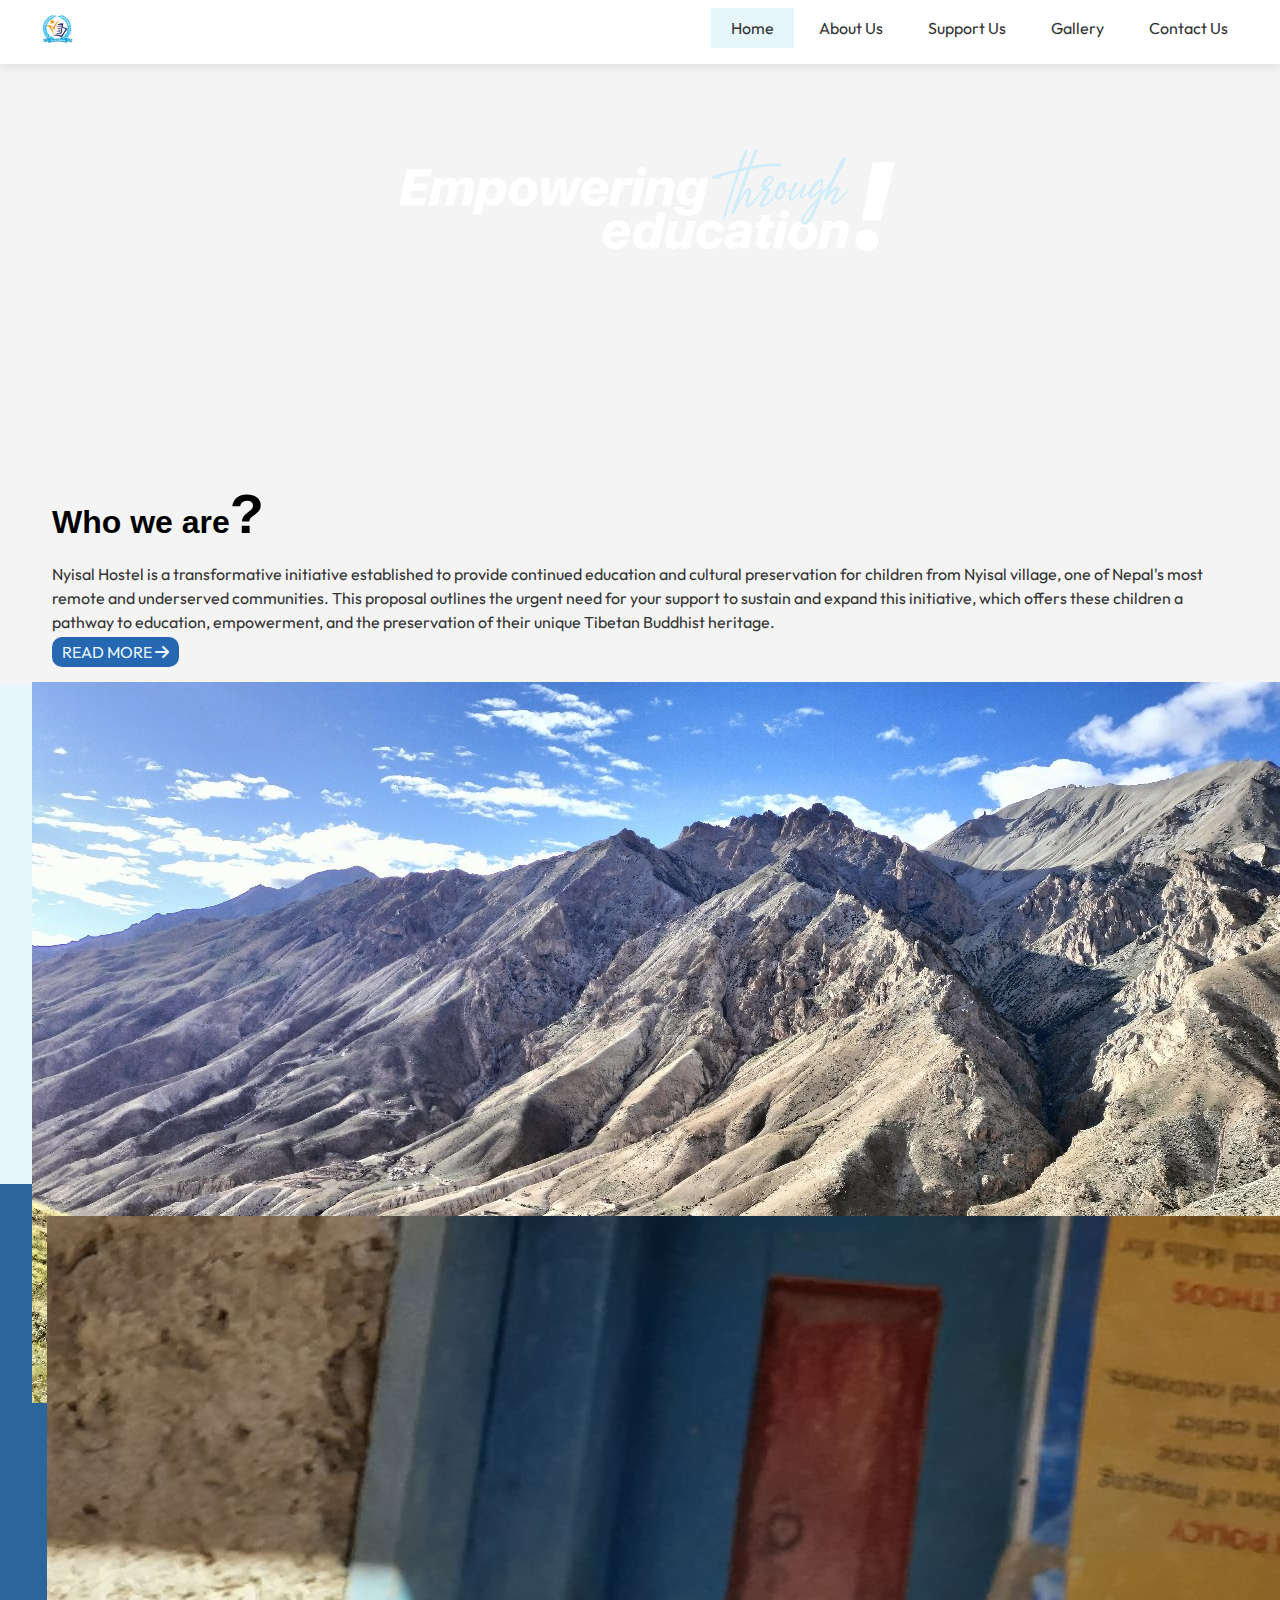
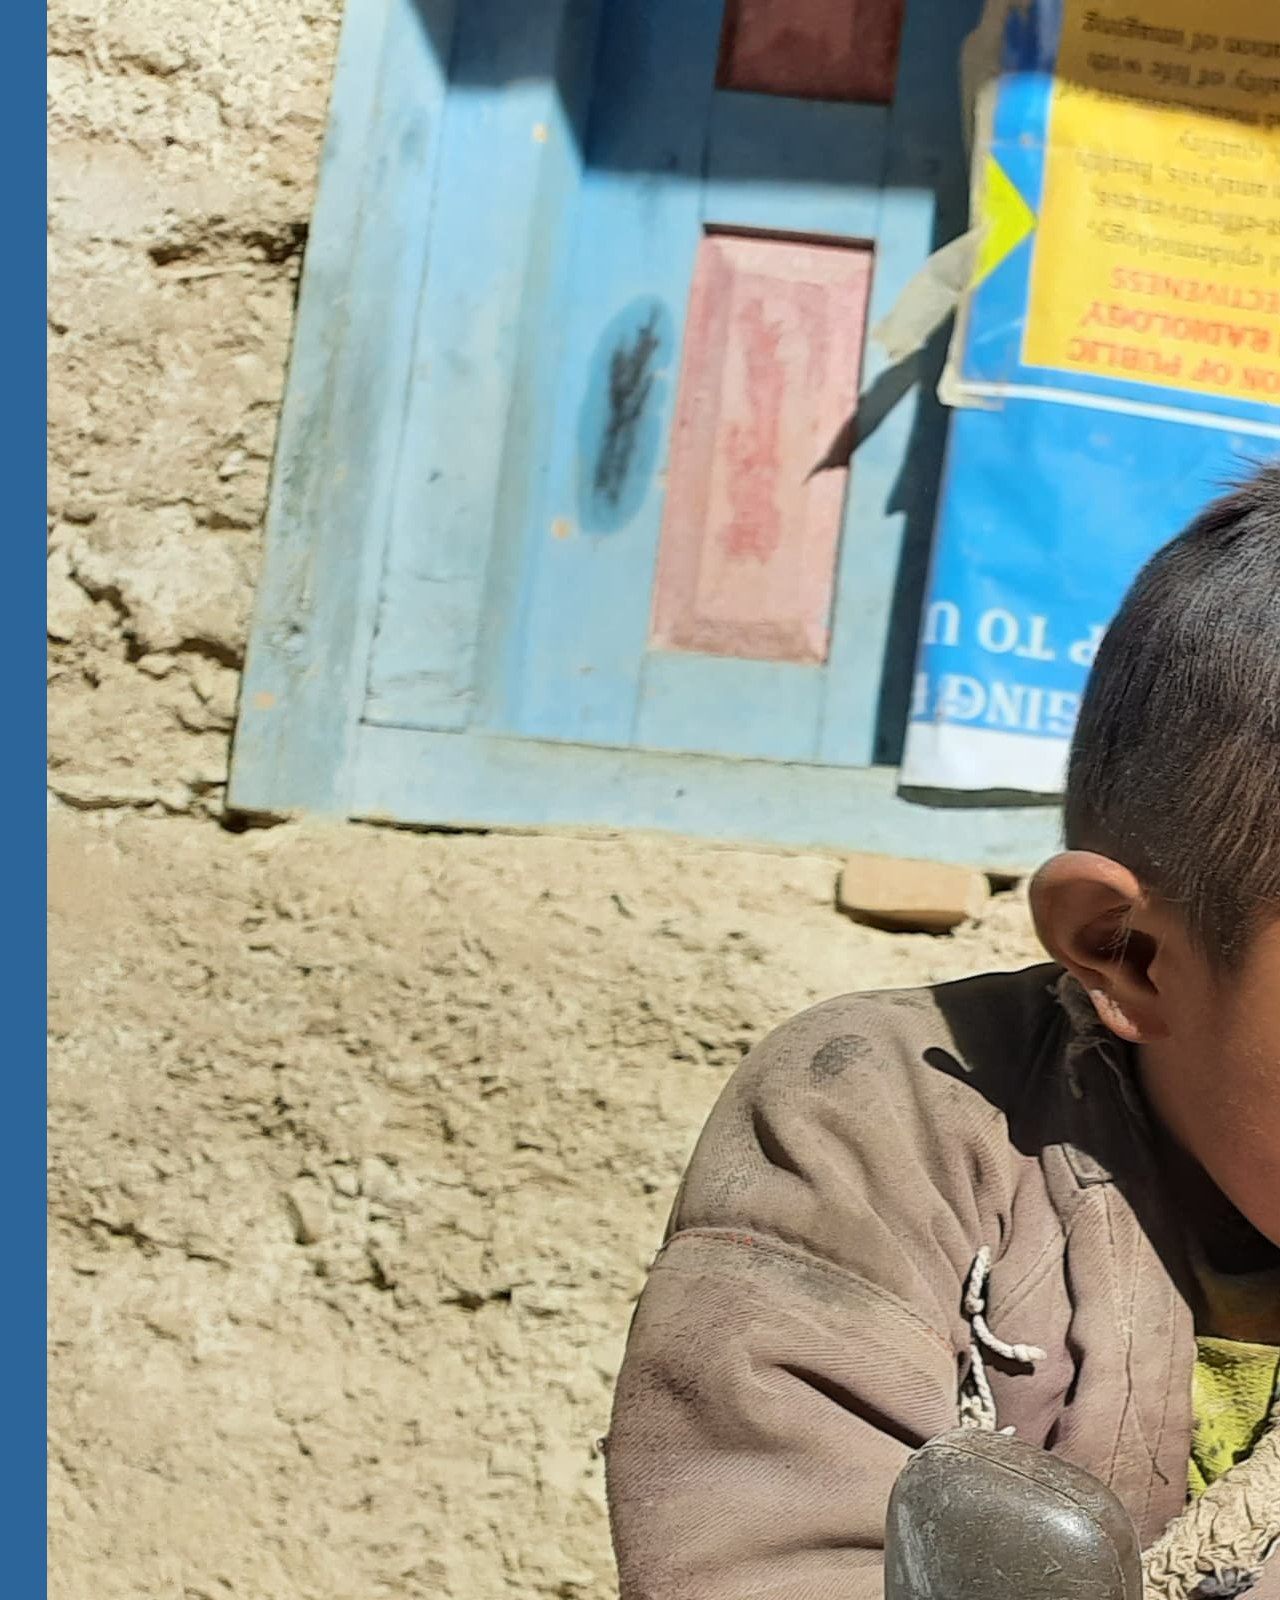
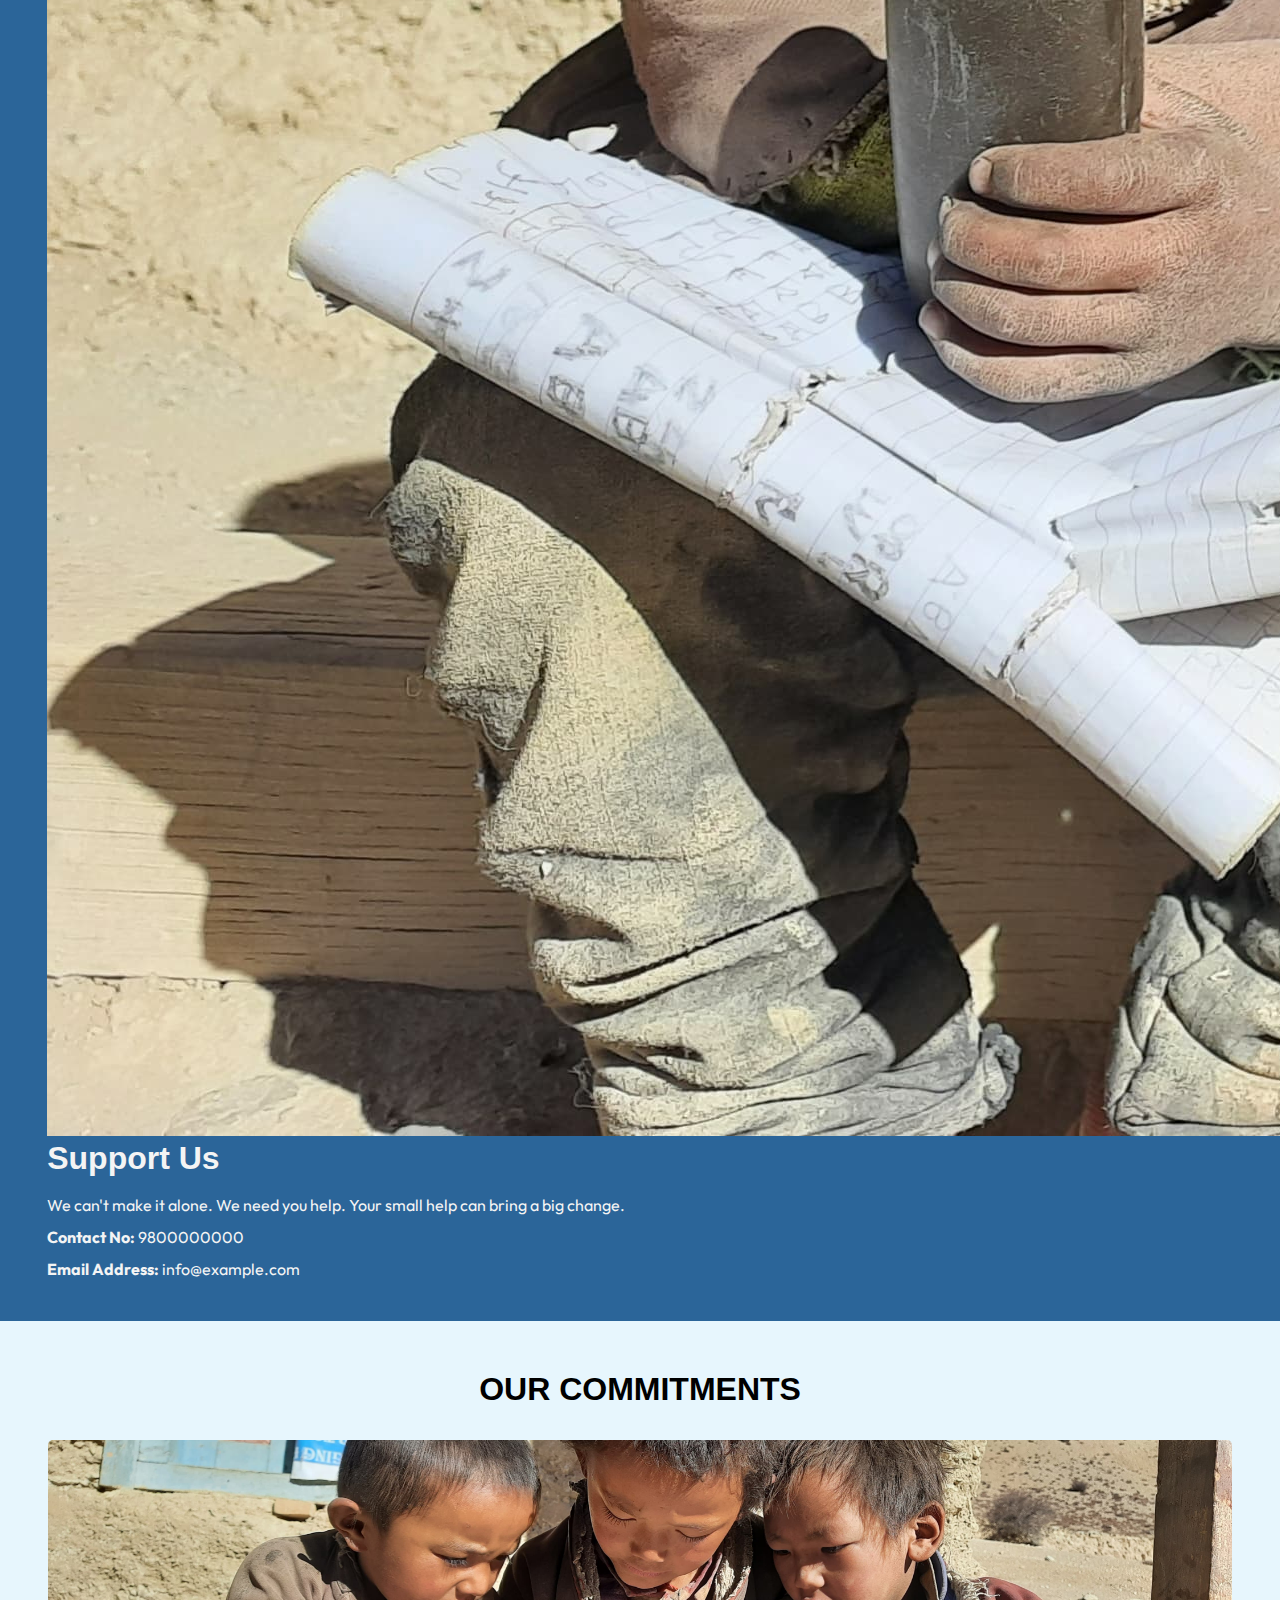
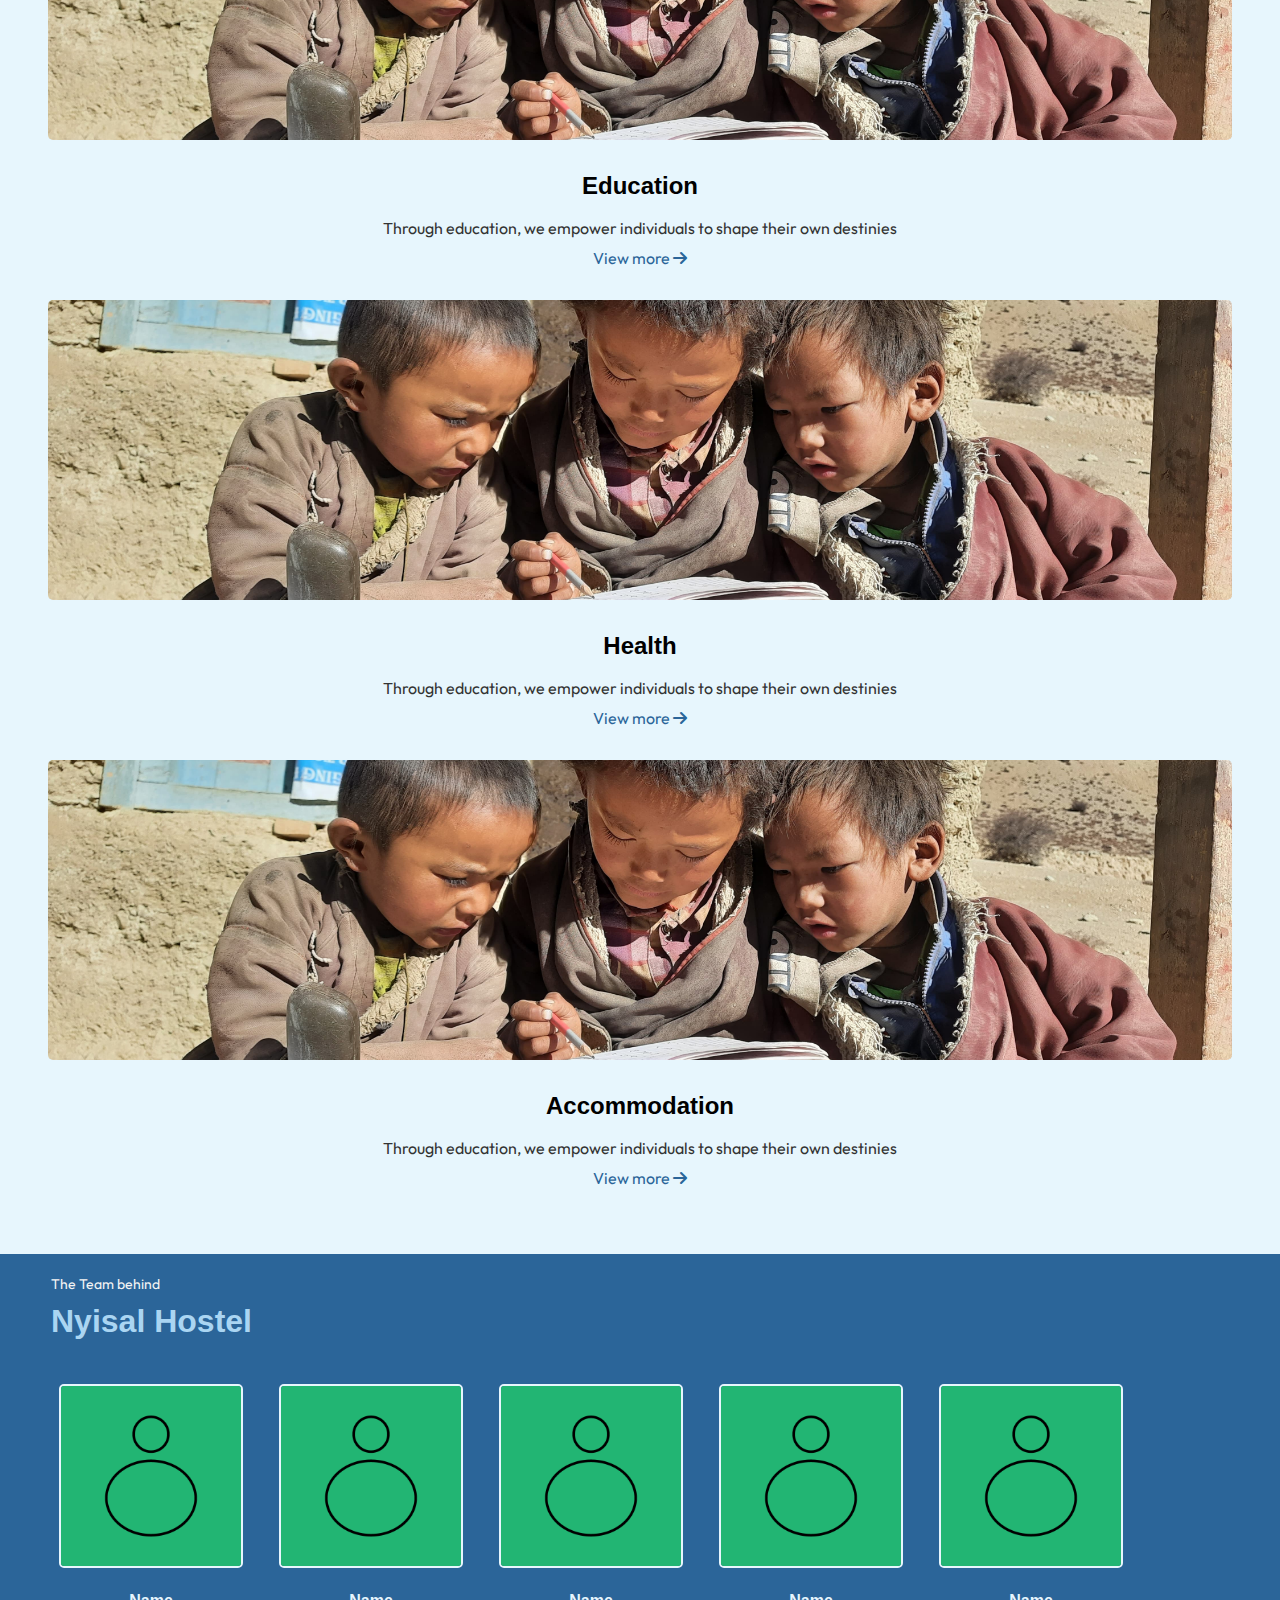
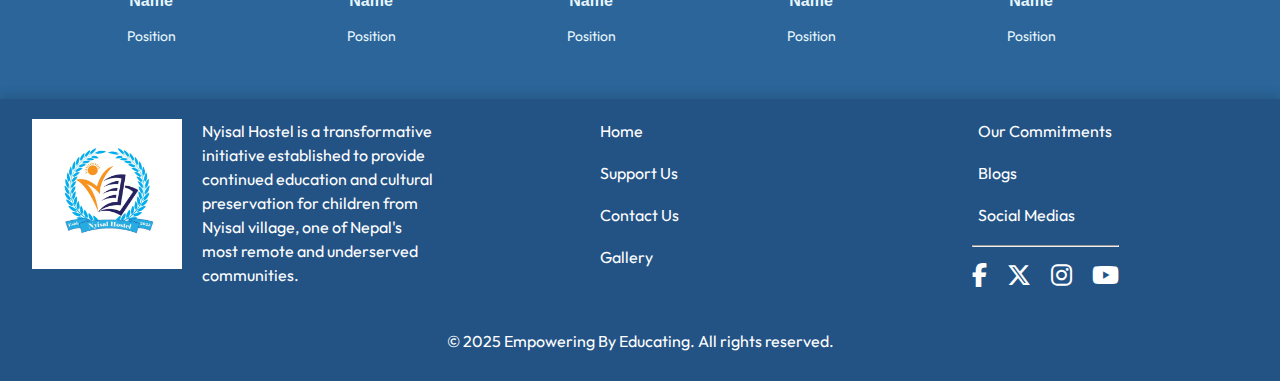
<file: index.html>
<!DOCTYPE html>
<html lang="en">
<head>
    <meta charset="UTF-8">
    <meta name="viewport" content="width=device-width, initial-scale=1.0">
    <link rel="stylesheet" href="https://cdnjs.cloudflare.com/ajax/libs/font-awesome/6.5.0/css/all.min.css" integrity="sha512-d1vn/DUz/..." crossorigin="anonymous" referrerpolicy="no-referrer" />
    <link rel="preconnect" href="https://fonts.googleapis.com">
    <link rel="preconnect" href="https://fonts.gstatic.com" crossorigin>
    <link href="https://fonts.googleapis.com/css2?family=Open+Sans:ital,wght@0,300..800;1,300..800&family=Outfit:wght@100..900&display=swap" rel="stylesheet">
    
    <link rel="stylesheet" href="css/styles.css">

    <meta name="theme-color" content="#fff" />

    <meta property="og:title" content="Nyisal Hostel – Empowering Himalayan Children Through Education" />
    <meta property="og:description" content="Support education and cultural preservation for children in Nyisal, Nepal." />
    <meta property="og:image" content="https://yourdomain.com/img/gallery/child__namaste.jpg" />
    <meta property="og:url" content="https://yourdomain.com/" />
    <meta property="og:type" content="website" />


    <link rel="icon" href="img/logo/logo.png" type="image/x-icon" />
    <meta name="description" content="Nyisal Hostel empowers children from Nepal's remote Nyisal village by providing education, accommodation, and cultural preservation." />
    <meta name="keywords" content="Nyisal Hostel, Nepal education, support children, Himalayan village, empower through education" />
    <title>Nyisal Hostel – Empowering Himalayan Children Through Education</title>
</head>
<body>
    <header>
        <div class="header-container container">
            <div>
                <img src="img/logo/logo.png" alt="Mylogo" width="50px" height="50px">
            </div>

            <ul class="desktop-nav-lists">
                <li><a id="desktop-active" href="index.html" class="desktop-nav-link">Home</a></li>
                <li><a href="about.html" class="desktop-nav-link">About Us</a></li>
                <li><a href="#support" class="desktop-nav-link">Support Us</a></li>
                <li><a href="gallery.html" class="desktop-nav-link">Gallery</a></li>
                <li><a href="#footer" class="desktop-nav-link">Contact Us</a></li>
            </ul>

            <button class="menu-btn btn-icon" id="menu-btn">
                <img class="menu-icon" id="menu-icon" src="icons/menu.svg" alt="Menu">
            </button>
        </div>
    </header>

    <nav class="nav-menu" id="nav-menu" aria-label="Mobile Navigation Menu">
        <button class="close-btn btn-icon" id="close-btn">
            <img class="close-icon" id="close-icon" src="icons/close.svg" alt="close">
        </button>

        <ul class="nav-lists">
            <li><a  href="index.html" class="nav-link">Home</a></li>
            <li><a href="about.html" class="nav-link">About Us</a></li>
            <li><a href="#support" class="nav-link">Support Us</a></li>
            <li><a href="gallery.html" class="nav-link">Gallery</a></li>
            <li><a href="#footer" class="nav-link">Contact Us</a></li>
        </ul>
    </nav>

    
    <main>
        <section class="hero" id="hero">
            <div class="overlay"></div>
            <img class="center-img" src="img/gallery/empower.png" alt="Empower through education image">
        </section>



        <section class="about" id="about">
            <div class="about-container container">
                <div class="about__content">
                    <div>
                        <h2>Who we are<span style="font-size: 3.5rem;">?</span></h2>
                        <p>Nyisal Hostel is a transformative initiative established to provide continued education and cultural preservation for children from Nyisal village, one of Nepal's most remote and underserved communities. This proposal outlines the urgent need for your support to sustain and expand this initiative, which offers these children a pathway to education, empowerment, and the preservation of their unique Tibetan Buddhist heritage.</p>
                    </div>
                    <div>
                        <a href="about.html" class="btn">READ MORE <i class="fa-solid fa-arrow-right"></i></a>
                    </div>
                </div>
                <div class="about__image">
                    <img src="img/gallery/mountain.jpg" alt="Mountain view">
                </div>
            </div>
        </section>

        <section class="support" id="support">
            <div class="support-container container">
                <div class="support__image">
                    <img src="img/gallery/childrens-reading.jpg" alt="Children reading">
                </div>

                <div class="support__content">
                    <h2>Support Us</h2>
                    <p>We can't make it alone. We need you help. Your small help can bring a big change.</p>

                    <p><b>Contact No:</b> <a href="tel:9800000000">9800000000</a></p>
                    <p><b>Email Address:</b> <a href="mailto:info@example.com">info@example.com</a></p>
                </div>

            </div>
        </section>

        <section class="commitments" id="gallery">
            <h2>OUR COMMITMENTS</h2>
            <div class="commitments-container container">
                <div class="commitments__card">
                    <img src="img/gallery/childrens-reading.jpg" alt="Children Reading">
                        <div>
                            <h3>Education</h3>
                            <p>Through education, we empower individuals to shape their own destinies</p>
                            <a href="gallery.html">View more <i class="fa-solid fa-arrow-right"></i></a>
                        </div>
                </div>
                <div class="commitments__card">
                    <img src="img/gallery/childrens-reading.jpg" alt="Children Reading">
                    <div>
                        <h3>Health</h3>
                        <p>Through education, we empower individuals to shape their own destinies</p>
                        <a href="gallery.html">View more <i class="fa-solid fa-arrow-right"></i></a>
                    </div>
                </div>
                <div class="commitments__card">
                    <img src="img/gallery/childrens-reading.jpg" alt="Children Reading">
                    <div>
                        <h3>Accommodation</h3>
                        <p>Through education, we empower individuals to shape their own destinies</p>
                        <a href="gallery.html">View more <i class="fa-solid fa-arrow-right"></i></a>
                    </div>
                </div>
            </div>
        </section>
        <section class="team" id="team">
            <div class="container">
                <p class="subtitle">The Team behind</p>
                <h2>Nyisal Hostel</h2>
            </div>
            <div class="team-container container">
                <div class="team__card">
                    <img src="img/gallery/unknown.png" alt="Team Member 1">
                        <div>
                            <h3>Name</h3>
                            <p>Position</p>
                        </div>
                </div>
                <div class="team__card">
                    <img src="img/gallery/unknown.png" alt="Team Member 2">  
                    <div>
                        <h3>Name</h3>
                        <p>Position</p>

                    </div>
                </div>
                <div class="team__card">
                    <img src="img/gallery/unknown.png" alt="Team Member 3">
                    <div>
                        <h3>Name</h3>
                        <p>Position</p>

                    </div>
                </div>

                <div class="team__card">
                    <img src="img/gallery/unknown.png" alt="Team Member 4">
                    <div>
                        <h3>Name</h3>
                        <p>Position</p>
                    </div>
                </div>

                <div class="team__card">
                    <img src="img/gallery/unknown.png" alt="Commitment 3">
                    <div>
                        <h3>Name</h3>
                        <p>Position</p>
                    </div>
                </div>
            </div>
        </section>
    </main>
    <footer id="footer">
        <div class="footer-container container">
            <div class="footer-top">
                <div class="footer-section footer-about">
                <div class="footer-content__logo">
                    <img src="img/logo/logo.png" alt="Logo" width="200px" height="200px">
                </div>
                <p>Nyisal Hostel is a transformative initiative established to provide continued education and cultural preservation for children from Nyisal village, one of Nepal's most remote and underserved communities.</p>
            </div>
            <div class="footer-section footer-links">
                <ul>
                    <li><a href="index.html">Home</a></li>
                    <li><a href="#support">Support Us</a></li>
                    <li><a href="#footer">Contact Us</a></li>
                    <li><a href="gallery.html">Gallery</a></li>
                </ul>
            </div>
            <div class="footer-section footer-contact">
                    <ul>
                        <li><a href="#gallery">Our Commitments</a></li>
                        <li><a href="#">Blogs</a></li>
                        <li><a href="#">Social Medias</a></li>
                    </ul>
                    <div class="footer-social">
                        <hr>
                        <div style="font-size: 24px;">
                            <ul>
                                <li><a href="#"><i class="fab fa-facebook-f"></i></a></li>
                                <li><a href="#"><i class="fab fa-x-twitter"></i></a></li>
                                <li><a href="#"><i class="fab fa-instagram"></i></a></li>
                                <li><a href="#"><i class="fab fa-youtube"></i></a></li>
                            </ul>                        
                        </div>
                    </div>
                </div>
            </div>
            <div class="footer-bottom">
                &copy; 2025 Empowering By Educating. All rights reserved.
            </div>
        </div>   
    </footer>
    <script src="js/main.js"></script>
</body>
</html>
</file>
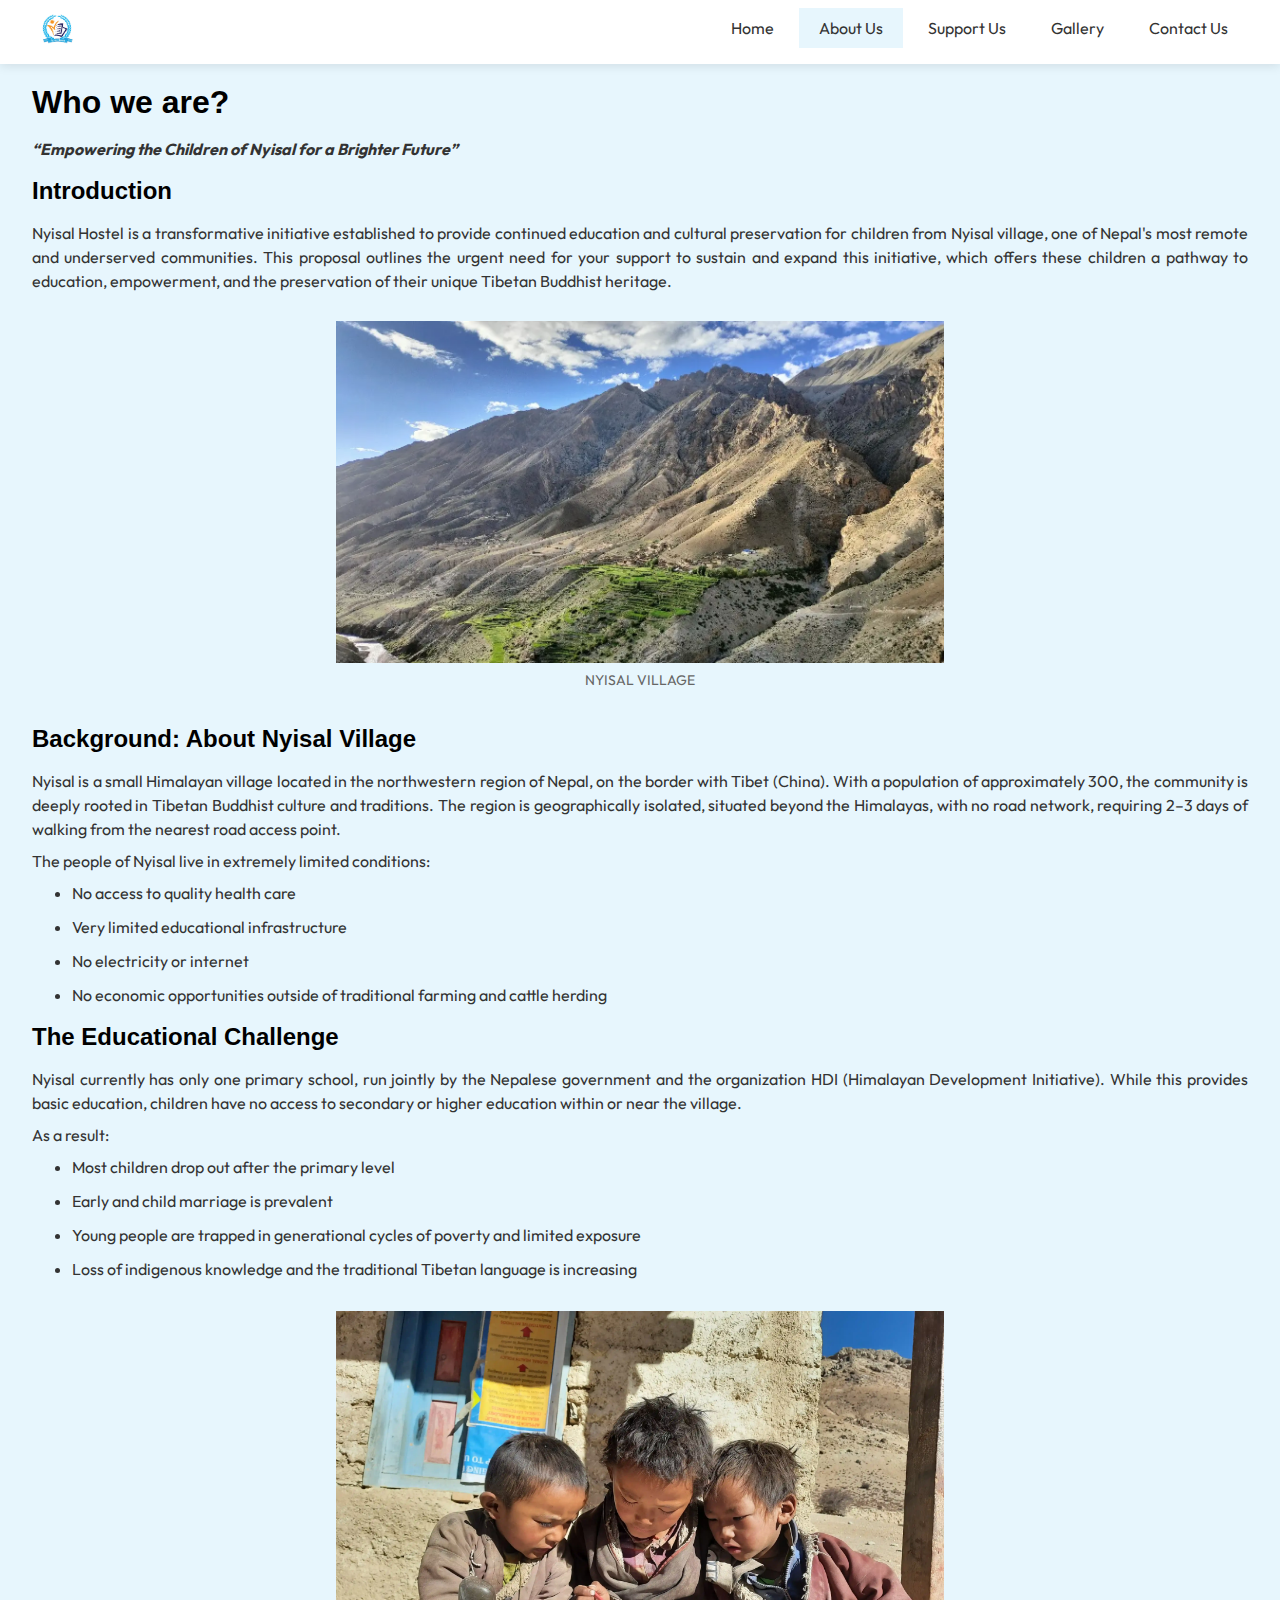
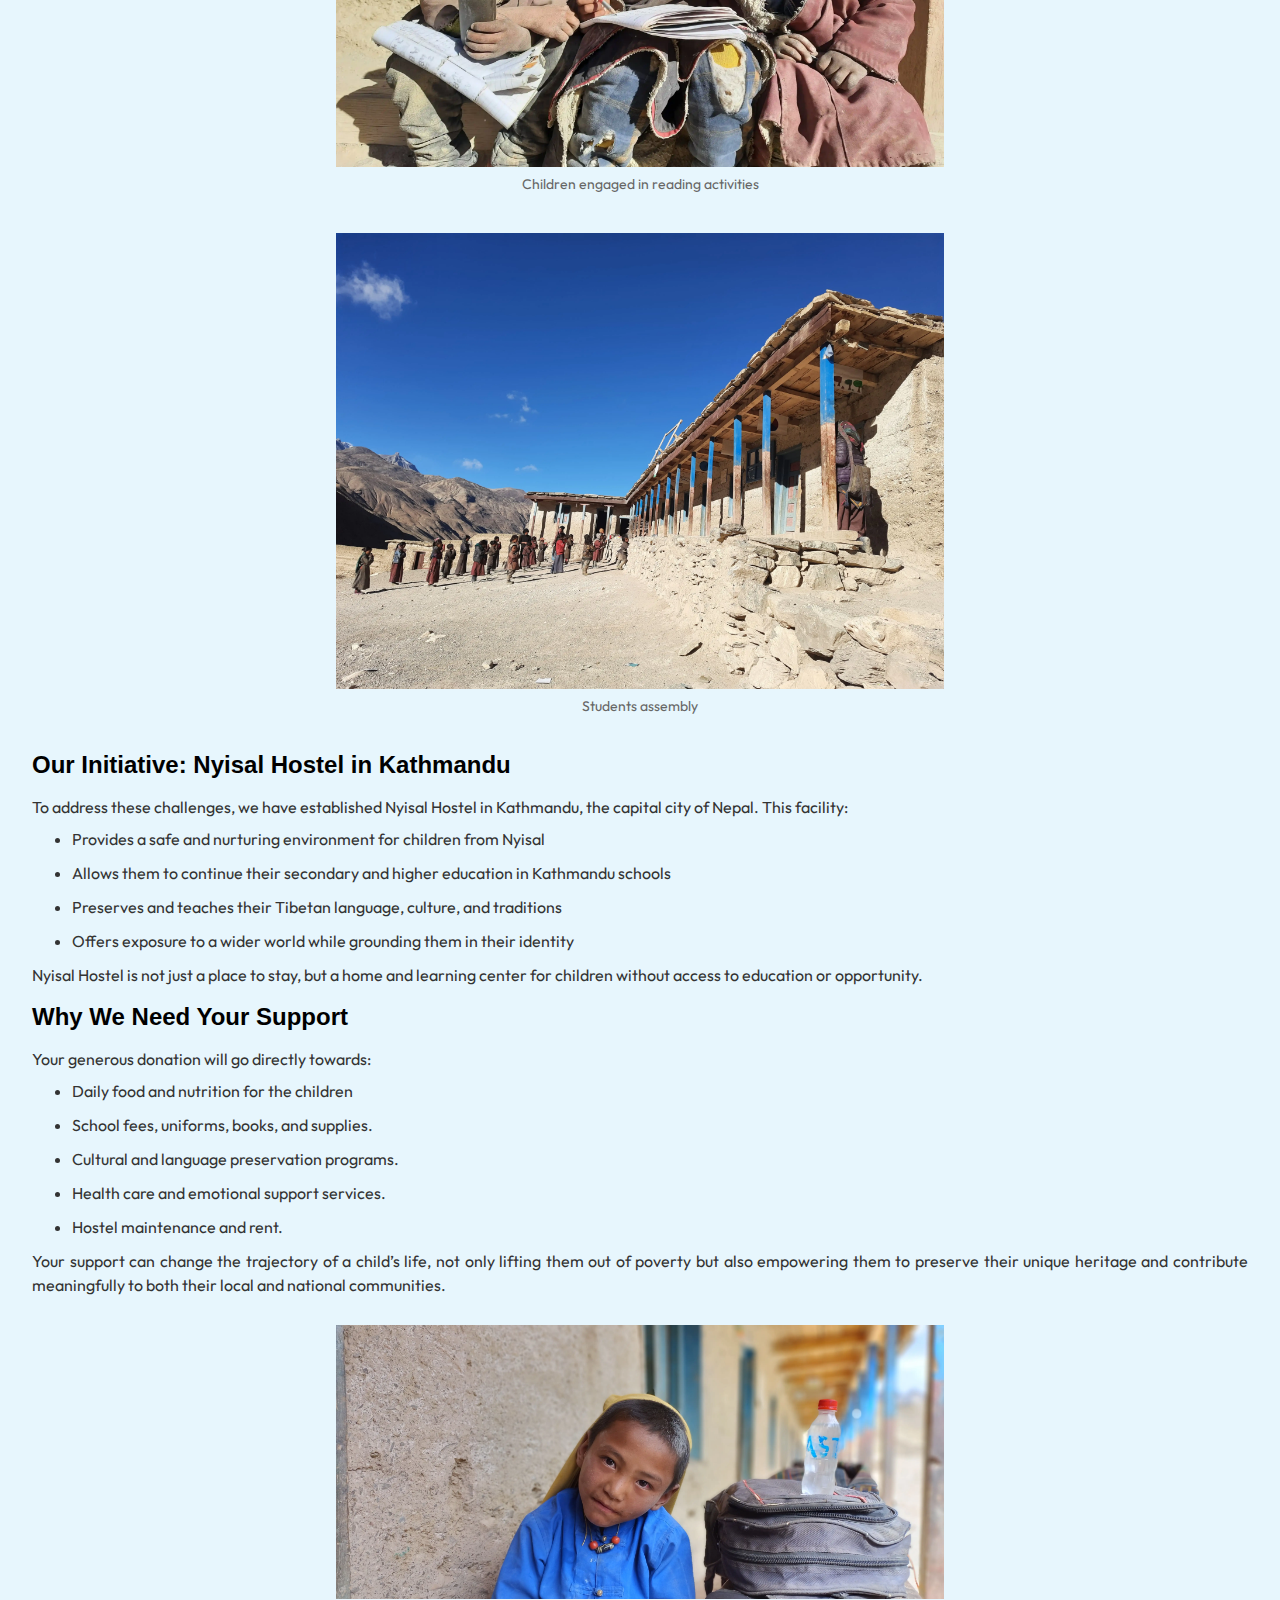
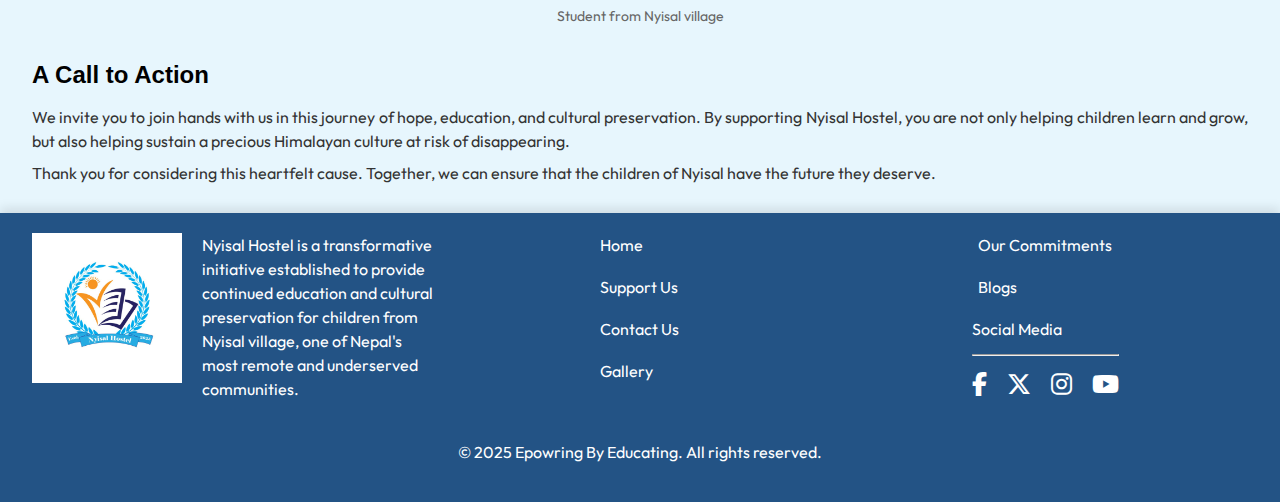
<file: about.html>
<!DOCTYPE html>
<html lang="en">
<head>
    <meta charset="UTF-8">
    <meta name="viewport" content="width=device-width, initial-scale=1.0">
    <link rel="preconnect" href="https://fonts.googleapis.com">
    <link rel="preconnect" href="https://fonts.gstatic.com" crossorigin>
    <link rel="stylesheet" href="https://cdnjs.cloudflare.com/ajax/libs/font-awesome/6.5.0/css/all.min.css" integrity="sha512-d1vn/DUz/..." crossorigin="anonymous" referrerpolicy="no-referrer" />
    <link href="https://fonts.googleapis.com/css2?family=Open+Sans:ital,wght@0,300..800;1,300..800&family=Outfit:wght@100..900&display=swap" rel="stylesheet">
    
    <link rel="stylesheet" href="css/styles.css">

    <meta name="theme-color" content="#fff" />

    <meta property="og:title" content="Nyisal Hostel – Empowering Himalayan Children Through Education" />
    <meta property="og:description" content="Support education and cultural preservation for children in Nyisal, Nepal." />
    <meta property="og:image" content="https://yourdomain.com/img/gallery/child__namaste.jpg" />
    <meta property="og:url" content="https://yourdomain.com/" />
    <meta property="og:type" content="website" />


    <link rel="icon" href="img/logo/logo.png" type="image/x-icon" />
    <meta name="description" content="Nyisal Hostel empowers children from Nepal's remote Nyisal village by providing education, accommodation, and cultural preservation." />
    <meta name="keywords" content="Nyisal Hostel, Nepal education, support children, Himalayan village, empower through education" />
    <title>Nyisal Hostel – Empowering Himalayan Children Through Education</title>
</head>
<body>
    <header>
        <div class="header-container container">
            <div>
                <img src="img/logo/logo.png" alt="Mylogo" width="50px" height="50px" loading="lazy">
            </div>

            <ul class="desktop-nav-lists">
                <li><a href="index.html" class="desktop-nav-link">Home</a></li>
                <li><a id="desktop-active" href="about.html" class="desktop-nav-link">About Us</a></li>
                <li><a href="index.html#support" class="desktop-nav-link">Support Us</a></li>
                <li><a href="gallery.html" class="desktop-nav-link">Gallery</a></li>
                <li><a href="index.html#support" class="desktop-nav-link">Contact Us</a></li>
            </ul>

            <button class="menu-btn btn-icon" id="menu-btn">
                <img class="menu-icon" id="menu-icon" src="icons/menu.svg" alt="Menu">
            </button>
        </div>
    </header>

    <nav class="nav-menu" id="nav-menu" aria-label="Mobile Navigation Menu">
        <button class="close-btn btn-icon" id="close-btn">
            <img class="close-icon" id="close-icon" src="icons/close.svg" alt="close" loading="lazy">
        </button>

        <ul class="nav-lists">
            <li><a  href="index.html" class="nav-link">Home</a></li>
            <li><a href="about.html" class="nav-link">About Us</a></li>
            <li><a href="index.html#support" class="nav-link">Support Us</a></li>
            <li><a href="gallery.html" class="nav-link">Gallery</a></li>
            <li><a href="index.html#support" class="nav-link">Contact Us</a></li>
        </ul>
    </nav>
    



















    <main>
        <section class="introduction">
            <div class="introduction-container container">


                <h2>Who we are?</h2>
                <p><i><b><q>Empowering the Children of Nyisal for a Brighter Future</q></b></i></p>
                <section>
                    <h3>Introduction</h3>

                    <p>Nyisal Hostel is a transformative initiative established to provide continued education and cultural preservation for children from Nyisal village, one of Nepal's most remote and underserved communities. This proposal outlines the urgent need for your support to sustain and expand this initiative, which offers these children a pathway to education, empowerment, and the preservation of their unique Tibetan Buddhist heritage.</p>
                    <figure>
                        <img src="img/gallery/image (12)_result.webp" alt="Nyisal Village from another mountain." width="100%" height="auto" loading="lazy">
                        <figcaption>NYISAL VILLAGE</figcaption>
                    </figure>

                    <h3>Background: About Nyisal Village</h3>
                    <p>Nyisal is a small Himalayan village located in the northwestern region of Nepal, on the border with Tibet (China). With a population of approximately 300, the community is deeply rooted in Tibetan Buddhist culture and traditions. The region is geographically isolated, situated beyond the Himalayas, with no road network, requiring 2–3 days of walking from the nearest road access point.</p>
                    <p>The people of Nyisal live in extremely limited conditions:</p>

                    <ul>
                        <li>No access to quality health care</li>
                        <li>Very limited educational infrastructure</li>
                        <li>No electricity or internet</li>
                        <li>No economic opportunities outside of traditional farming and cattle herding</li>
                    </ul>
                </section>

                <section>
                    <h3>The Educational Challenge</h3>
                    <p>Nyisal currently has only one primary school, run jointly by the Nepalese government and the
                    organization HDI (Himalayan Development Initiative). While this provides basic education,
                    children have no access to secondary or higher education within or near the village.</p>

                    <p>As a result:</p>

                    <ul>
                        <li>Most children drop out after the primary level</li>
                        <li>Early and child marriage is prevalent</li>
                        <li>Young people are trapped in generational cycles of poverty and limited exposure</li>
                        <li>Loss of indigenous knowledge and the traditional Tibetan language is increasing</li>
                    </ul>

                    <figure>
                        <img src="img/gallery/image (2)_result.webp" alt="three children's reading together with a single book." width="100%" height="auto" loading="lazy">
                        <figcaption>Children engaged in reading activities</figcaption>
                        <img src="img/gallery/image (14)_result.webp" alt="Nyisal Village children's doing morning assembly in the school." width="100%" height="auto" loading="lazy">
                        <figcaption>Students assembly</figcaption>
                    </figure>
                </section>

                <section>
                    <h3>Our Initiative: Nyisal Hostel in Kathmandu</h3>

                    <p>To address these challenges, we have established Nyisal Hostel in Kathmandu, the capital city of
                    Nepal. This facility:</p>

                    <ul>
                        <li>Provides a safe and nurturing environment for children from Nyisal</li>
                        <li>Allows them to continue their secondary and higher education in Kathmandu schools</li>
                        <li>Preserves and teaches their Tibetan language, culture, and traditions</li>
                        <li>Offers exposure to a wider world while grounding them in their identity</li>
                    </ul>
                    <p>Nyisal Hostel is not just a place to stay, but a home and learning center for children without
                    access to education or opportunity.
                    </p>
                </section>

                <section>
                    <h3>Why We Need Your Support</h3>
                    <p>Your generous donation will go directly towards:</p>

                    <ul>
                        <li>Daily food and nutrition for the children</li>
                        <li>School fees, uniforms, books, and supplies.</li>
                        <li>Cultural and language preservation programs.</li>
                        <li>Health care and emotional support services.</li>
                        <li>Hostel maintenance and rent.</li>
                    </ul>

                    <p>Your support can change the trajectory of a child’s life, not only lifting them out of poverty but
                    also empowering them to preserve their unique heritage and contribute meaningfully to both
                    their local and national communities.
                    </p>

                    <figure>
                        <img src="img/gallery/image (3)_result.webp" alt="Student from Nyisal village looking intently." width="100%" height="auto" loading="lazy">
                        <figcaption>Student from Nyisal village</figcaption>
                    </figure>
                </section>


                <section>
                    <h3>A Call to Action</h3>
                    <p>We invite you to join hands with us in this journey of hope, education, and cultural preservation.
                    By supporting Nyisal Hostel, you are not only helping children learn and grow, but also helping
                    sustain a precious Himalayan culture at risk of disappearing.</p>

                    <p>Thank you for considering this heartfelt cause. Together, we can ensure that the children of Nyisal
                    have the future they deserve.</p>
                </section>

                
            </div>
        </section>
    </main>



















    <footer id="footer">
        <div class="footer-container container">
            <div class="footer-top">
                <div class="footer-section footer-about">
                <div class="footer-content__logo">
                    <img src="img/logo/logo.png" alt="Logo" width="200px" height="200px" loading="lazy">
                </div>
                <p>Nyisal Hostel is a transformative initiative established to provide continued education and cultural
                preservation for children from Nyisal village, one of Nepal's most remote and underserved
                communities.</p>
            </div>
            <div class="footer-section footer-links">
                <ul>
                    <li><a href="index.html">Home</a></li>
                    <li><a href="index.html#support">Support Us</a></li>
                    <li><a href="index.html#support">Contact Us</a></li>
                    <li><a href="index.html#gallery">Gallery</a></li>
                </ul>
            </div>
            <div class="footer-section footer-contact">
                    <ul>
                        <li><a href="#gallery">Our Commitments</a></li>
                        <li><a href="#">Blogs</a></li>
                    </ul>
                    <div class="footer-social">
                        <p style="padding-bottom: 5px;">Social Media</p>
                        <hr>
                        <div style="font-size: 24px;">
                            <ul>
                                <li><a href="#"><i class="fab fa-facebook-f"></i></a></li>
                                <li><a href="#"><i class="fab fa-x-twitter"></i></a></li>
                                <li><a href="#"><i class="fab fa-instagram"></i></a></li>
                                <li><a href="#"><i class="fab fa-youtube"></i></a></li>
                            </ul>                        
                        </div>
                    </div>
                </div>
            </div>
            <div class="footer-bottom">
                <p>&copy; 2025 Epowring By Educating. All rights reserved.</p>
            </div>
        </div>   
    </footer>
    <script src="js/main.js"></script>
</body>
</html>
</file>
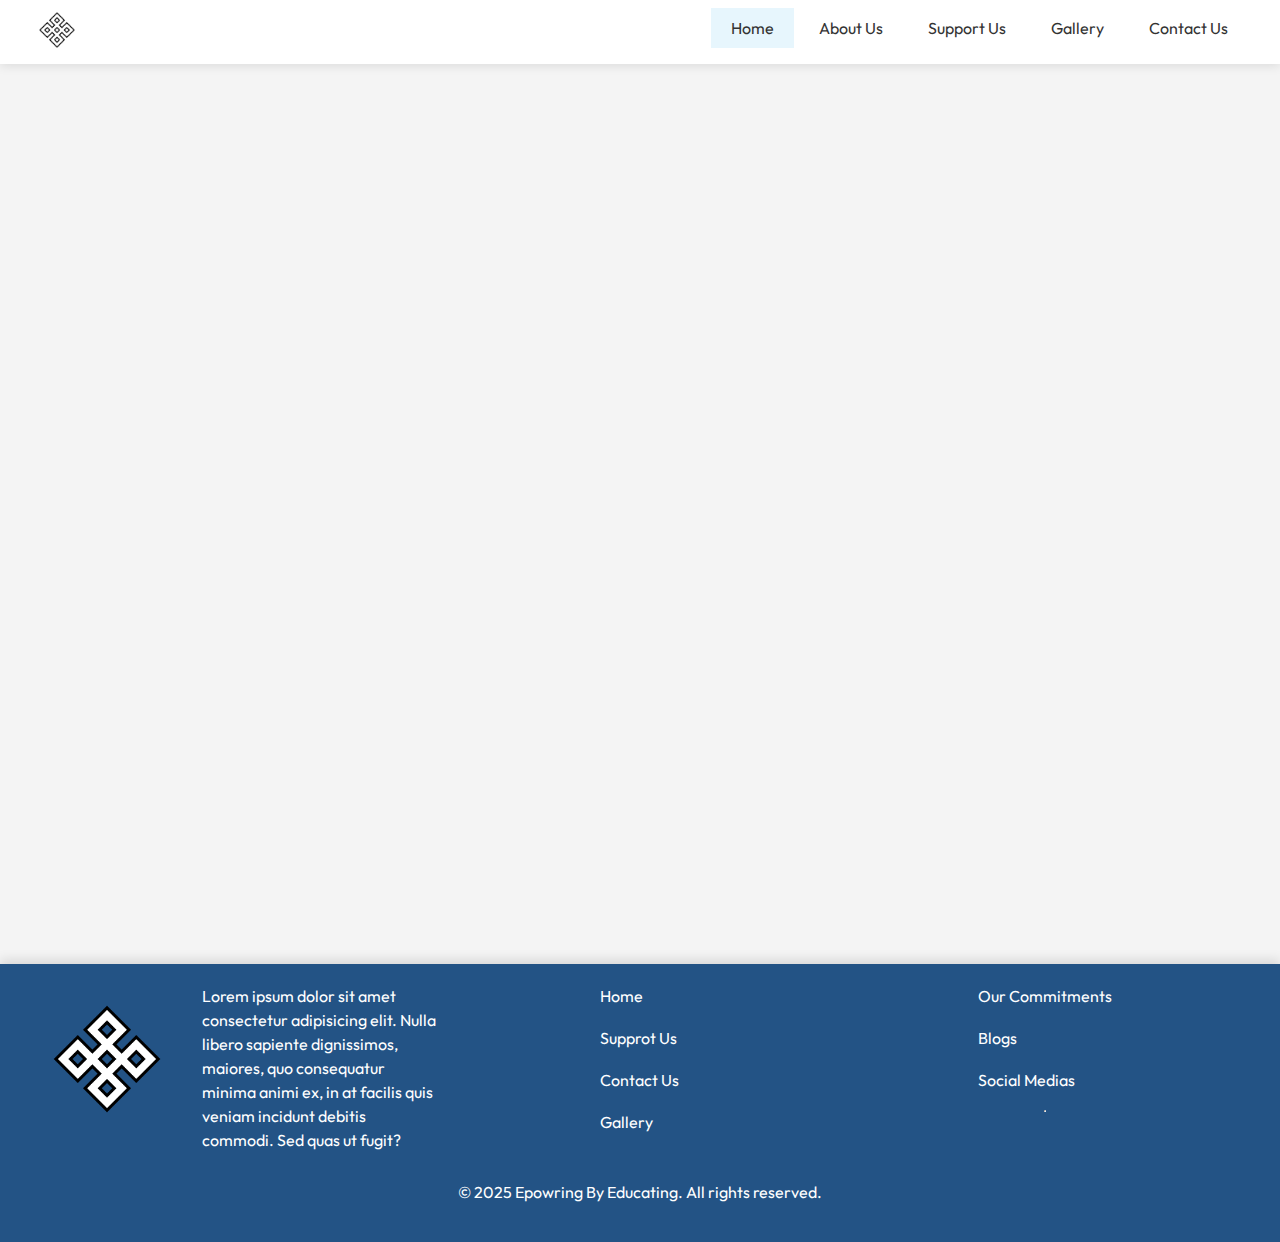
<file: cards.html>
<!DOCTYPE html>
<html lang="en">
<head>
    <meta charset="UTF-8">
    <meta name="viewport" content="width=device-width, initial-scale=1.0">
    <link rel="preconnect" href="https://fonts.googleapis.com">
    <link rel="preconnect" href="https://fonts.gstatic.com" crossorigin>
    <link href="https://fonts.googleapis.com/css2?family=Open+Sans:ital,wght@0,300..800;1,300..800&family=Outfit:wght@100..900&display=swap" rel="stylesheet">
    <link rel="stylesheet" href="css/styles.css">
    <title>Document</title>
</head>
<body>
    <header>
        <div class="header-container container">
        <div>
            <a><img src="img/img.png" alt="Mylogo" width="50px" height="50px"></a>
        </div>

        <ul class="desktop-nav-lists">
            <li><a id="desktop-active" href="index.html" class="desktop-nav-link">Home</a></li>
            <li><a href="#about" class="desktop-nav-link">About Us</a></li>
            <li><a href="#support" class="desktop-nav-link">Support Us</a></li>
            <li><a href="#projects" class="desktop-nav-link">Gallery</a></li>
            <li><a href="#footer" class="desktop-nav-link">Contact Us</a></li>
        </ul>

        <!-- <a href="#" class="desktop-download btn">Download CV</a> -->

        <button class="menu-btn btn-icon" id="menu-btn">
            <img class="menu-icon" id="menu-icon" src="icons/menu.svg" alt="Menu">
        </button>
        </div>
    </header>

    <nav class="nav-menu" id="nav-menu">
        <button class="close-btn btn-icon" id="close-btn">
            <img class="close-icon" id="close-icon" src="icons/close.svg" alt="close">
        </button>

        <ul class="nav-lists">
            <li><a href="#hero" class="nav-link">Home</a></li>
            <li><a href="#about" class="nav-link">About Us</a></li>
            <li><a href="#skills" class="nav-link">Skills</a></li>
            <li><a href="#projects" class="nav-link">Portfolio</a></li>
            <li><a href="#contact" class="nav-link">Contact</a></li>
        </ul>

        <!-- <a href="#" class="download btn">Download CV</a>    -->
        </div>
    </nav>

    
    <main>
        
    </main>
    <footer id="footer">
        <div class="footer-container container">
            <div class="footer-top">
                <div class="footer-section footer-about">
                <div class="footer-content__logo">
                    <img src="img/img.png" alt="Logo" width="200px" height="200px">
                </div>
                <p>Lorem ipsum dolor sit amet consectetur adipisicing elit. Nulla libero sapiente dignissimos, maiores, quo consequatur minima animi ex, in at facilis quis veniam incidunt debitis commodi. Sed quas ut fugit?</p>
            </div>
            <div class="footer-section footer-links">
                <ul>
                    <li><a href="#">Home</a></li>
                    <li><a href="#">Supprot Us</a></li>
                    <li><a href="#">Contact Us</a></li>
                    <li><a href="#">Gallery</a></li>
                </ul>
            </div>
            <div class="footer-section footer-contact">
                <ul>
                    <li><a href="#">Our Commitments</a></li>
                    <li><a href="#">Blogs</a></li>
                    <li><a href="#">Social Medias</a></li>
                </ul>
                <hr>
                <div>
                    <div style="font-size: 24px;">
                        <a href="https://facebook.com" target="_blank"><i class="fab fa-facebook-f"></i></a>
                        <a href="https://x.com" target="_blank"><i class="fab fa-x-twitter"></i></a>
                        <a href="https://instagram.com" target="_blank"><i class="fab fa-instagram"></i></a>
                        <a href="https://youtube.com" target="_blank"><i class="fab fa-youtube"></i></a>
                    </div>
                </div>
            </div>
            </div>
            <div class="footer-bottom">
                <p>&copy; 2025 Epowring By Educating. All rights reserved.</p>
            </div>
        </div>   
    </footer>
    <script src="js/script.js"></script>
</body>
</html>
</file>
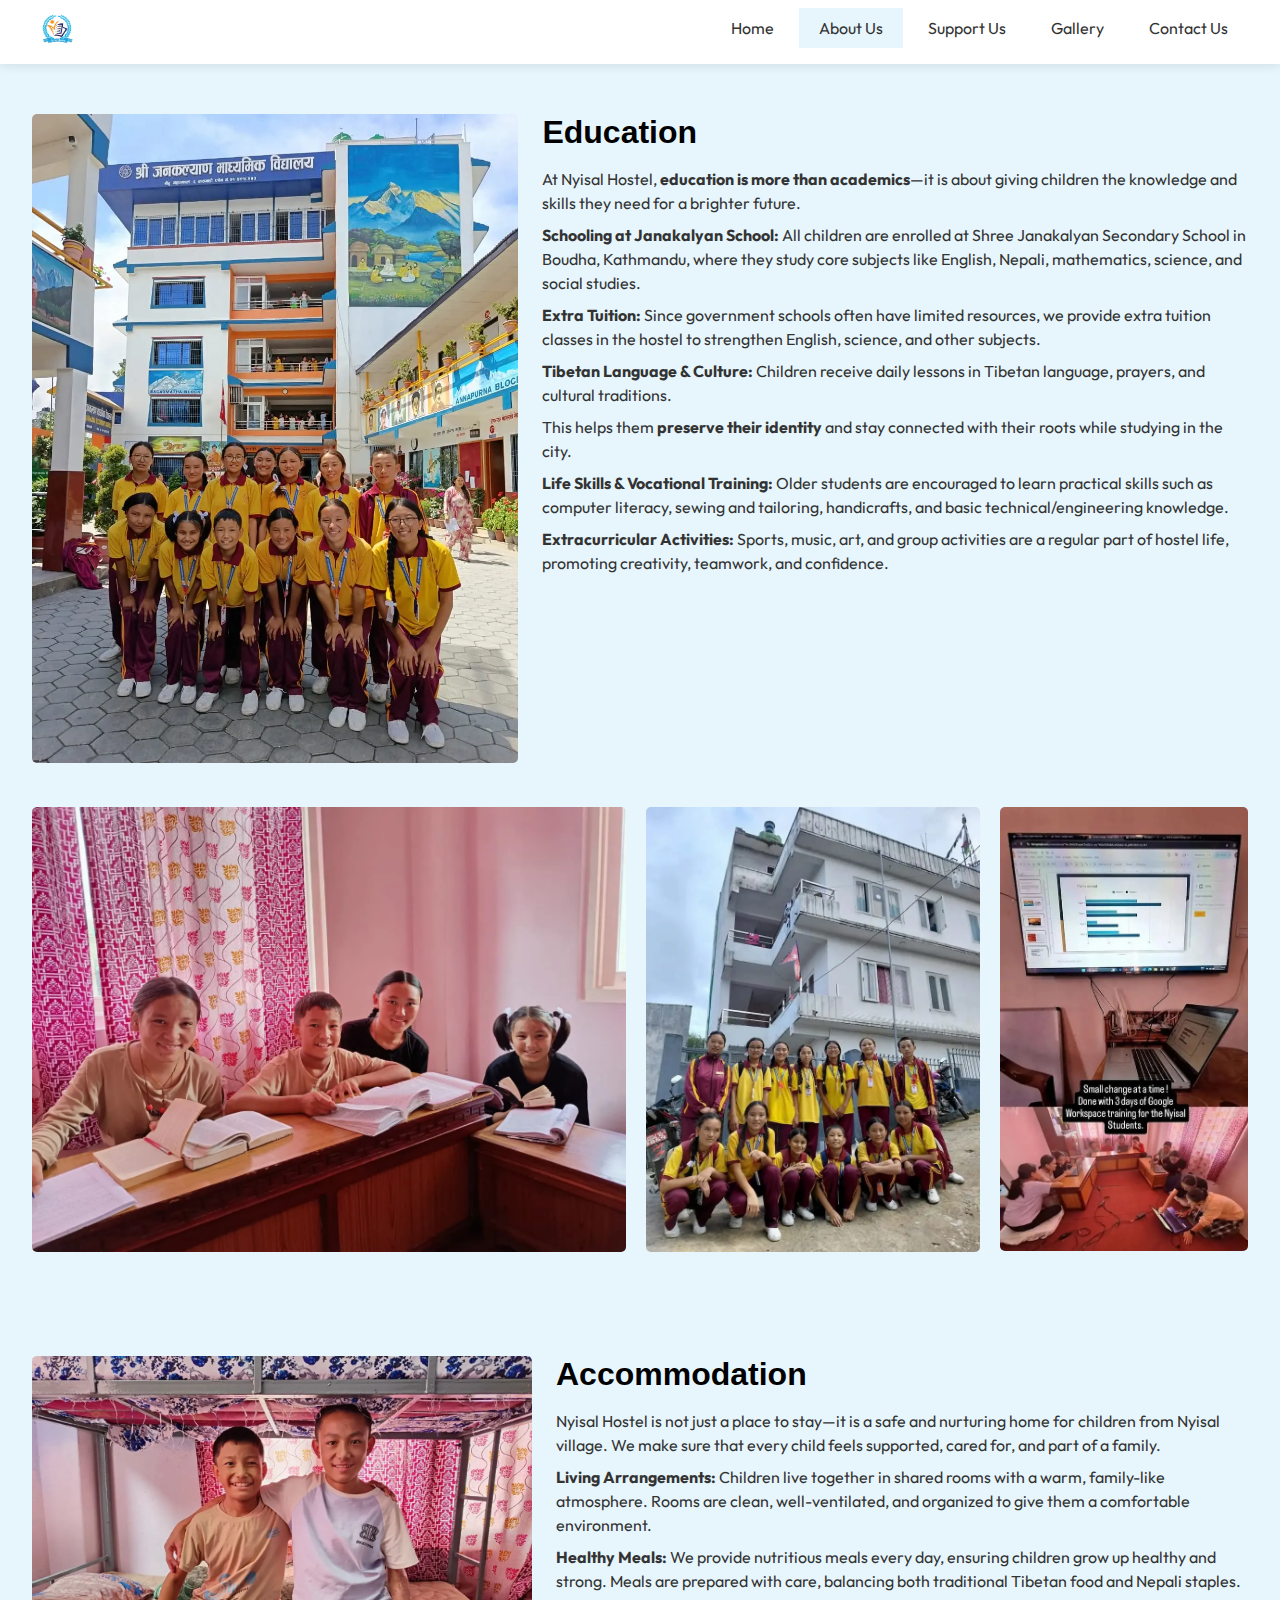
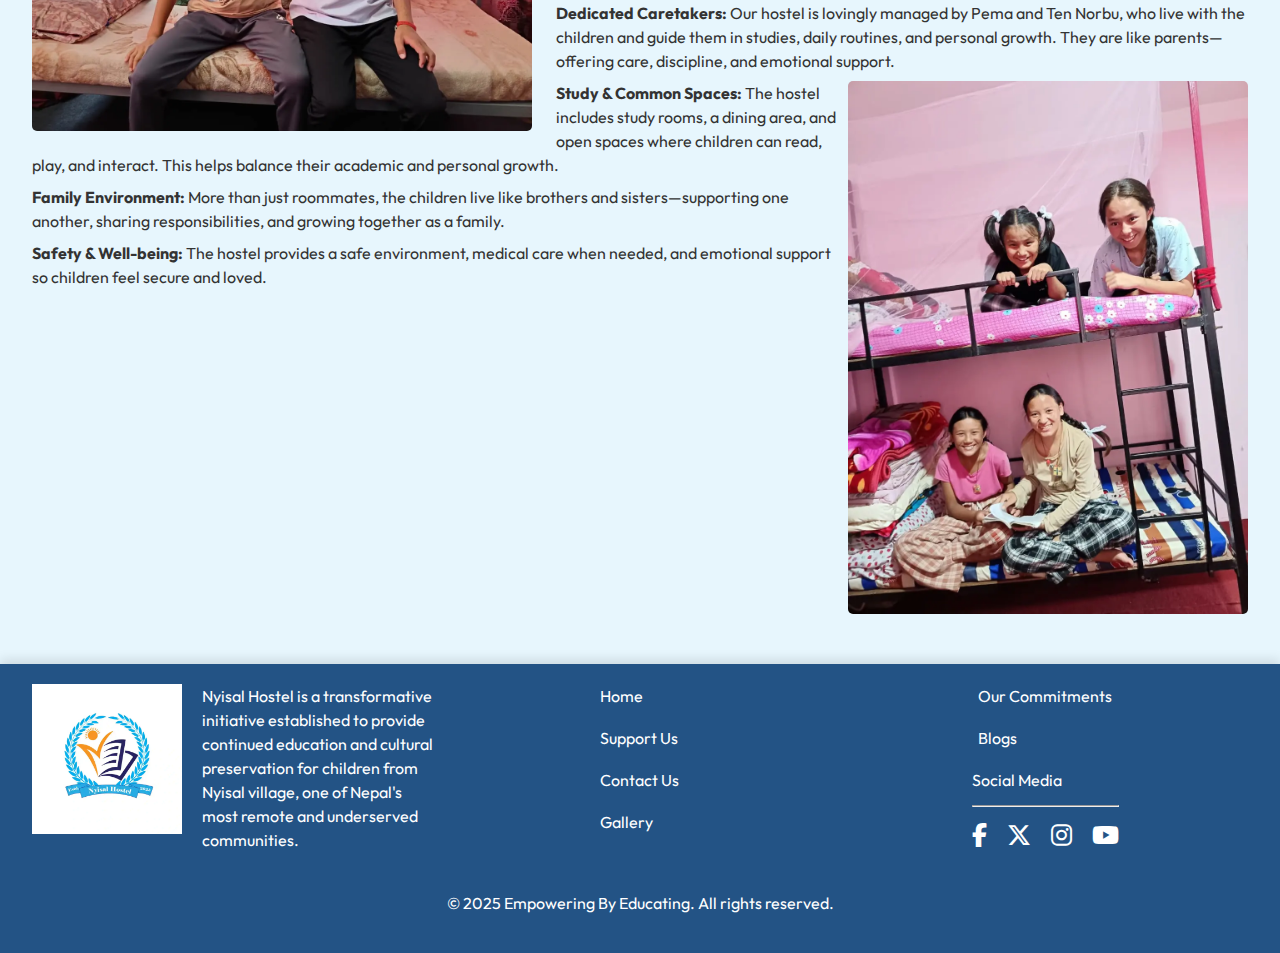
<file: commitment.html>
<!DOCTYPE html>
<html lang="en">
<head>
    <meta charset="UTF-8">
    <meta name="viewport" content="width=device-width, initial-scale=1.0">
    <link rel="preconnect" href="https://fonts.googleapis.com">
    <link rel="preconnect" href="https://fonts.gstatic.com" crossorigin>
    <link rel="stylesheet" href="https://cdnjs.cloudflare.com/ajax/libs/font-awesome/6.5.0/css/all.min.css" integrity="sha512-d1vn/DUz/..." crossorigin="anonymous" referrerpolicy="no-referrer" />
    <link href="https://fonts.googleapis.com/css2?family=Open+Sans:ital,wght@0,300..800;1,300..800&family=Outfit:wght@100..900&display=swap" rel="stylesheet">
    
    <link rel="stylesheet" href="css/styles.css">

    <meta name="theme-color" content="#fff" />

    <meta property="og:title" content="Nyisal Hostel – Empowering Himalayan Children Through Education" />
    <meta property="og:description" content="Support education and cultural preservation for children in Nyisal, Nepal." />
    <meta property="og:image" content="https://yourdomain.com/img/gallery/child__namaste.jpg" />
    <meta property="og:url" content="https://yourdomain.com/" />
    <meta property="og:type" content="website" />


    <link rel="icon" href="img/logo/logo.webp" type="image/x-icon" />
    <meta name="description" content="Nyisal Hostel empowers children from Nepal's remote Nyisal village by providing education, accommodation, and cultural preservation." />
    <meta name="keywords" content="Nyisal Hostel, Nepal education, support children, Himalayan village, empower through education" />
    <title>Nyisal Hostel – Empowering Himalayan Children Through Education</title>
</head>
<body>
<header>
        <div class="header-container container">
            <div>
                <img src="img/logo/logo.webp" alt="Mylogo" width="50px" height="50px" loading="lazy">
            </div>

            <ul class="desktop-nav-lists">
                <li><a href="index.html" class="desktop-nav-link" aria-label="Go to Home page">Home</a></li>
                <li><a id="desktop-active" href="about.html" class="desktop-nav-link" aria-label="Learn more About Us">About Us</a></li>
                <li><a href="index.html#support" class="desktop-nav-link" aria-label="Support our mission">Support Us</a></li>
                <li><a href="gallery.html" class="desktop-nav-link" aria-label="View our Gallery">Gallery</a></li>
                <li><a href="index.html#support" class="desktop-nav-link" aria-label="Contact us for more information">Contact Us</a></li>
            </ul>

            <button class="menu-btn btn-icon" id="menu-btn" aria-label="Open mobile menu">
                <img class="menu-icon" id="menu-icon" src="icons/menu.svg" alt="Menu">
            </button>
        </div>
    </header>

    <nav class="nav-menu" id="nav-menu" aria-label="Mobile Navigation Menu">
        <button class="close-btn btn-icon" id="close-btn" aria-label="Close mobile menu">
            <img class="close-icon" id="close-icon" src="icons/close.svg" alt="close" loading="lazy">
        </button>

        <ul class="nav-lists">
            <li><a href="index.html" class="nav-link" aria-label="Go to Home page">Home</a></li>
            <li><a href="about.html" class="nav-link" aria-label="Learn more About Us">About Us</a></li>
            <li><a href="index.html#support" class="nav-link" aria-label="Support our mission">Support Us</a></li>
            <li><a href="gallery.html" class="nav-link" aria-label="View our Gallery">Gallery</a></li>
            <li><a href="index.html#support" class="nav-link" aria-label="Contact us for more information">Contact Us</a></li>
        </ul>
    </nav>




















<main>
<section id="education" class="education">
    <div class="education__container container">
        <!-- Top Content -->
        <div class="education__section education__section--top">

            <div class="education__text">
                <img class="education__img--top" src="img/education/education__img1.webp" alt="Education">
                <h2 class="education__title">Education</h2>
                <p>At Nyisal Hostel, <strong>education is more than academics</strong>—it is about giving children the knowledge and skills they need for a brighter future.</p>
                
                <ul>
                    <li>
                        <strong>Schooling at Janakalyan School:</strong> All children are enrolled at Shree Janakalyan Secondary School in Boudha, Kathmandu, where they study core subjects like English, Nepali, mathematics, science, and social studies.
                    </li>
                    <li>
                        <strong>Extra Tuition:</strong> Since government schools often have limited resources, we provide extra tuition classes in the hostel to strengthen English, science, and other subjects.
                    </li>
                    <li>
                        <strong>Tibetan Language & Culture:</strong> Children receive daily lessons in Tibetan language, prayers, and cultural traditions.
                    </li>
                </ul>
                <p>This helps them <strong>preserve their identity</strong> and stay connected with their roots while studying in the city.</p>

            <ul>
                <li>
                    <strong>Life Skills & Vocational Training:</strong> Older students are encouraged to learn practical skills such as computer literacy, sewing and tailoring, handicrafts, and basic technical/engineering knowledge.
                </li>
                <li>
                    <strong>Extracurricular Activities:</strong> Sports, music, art, and group activities are a regular part of hostel life, promoting creativity, teamwork, and confidence.
                </li>
            </ul>
            </div>
        </div>

        <!-- Middle Content -->
        <div class="education__section education__section--middle">
            
        </div>

        <!-- Bottom Content -->
        <div class="education__section education__section--bottom">
            <div class="education__image education__image--1">
                <img src="img/education/education__img2.webp" alt="Life Skills & Vocational Training">
            </div>

            <div class="education__image education__image--2">
                <img src="img/education/education__img3.webp" alt="Extracurricular Activities">
            </div>

            <div class="education__image education__image--3">
                <img src="img/education/education__img4.webp" alt="Cultural Preservation">
            </div>
        </div>

    </div>
</section>



    <section id="accommodation" class="accommodation">
        <div class="accommodation__container container">

            <!-- Middle Content -->
            <div class="accommodation__section accommodation__section--middle">
                <img class="accommodation__img1" src="img/accommodation/accommodation__img2.webp" alt="Living Arrangements">

                <h2 class="accommodation__title">Accommodation</h2>
                <p>Nyisal Hostel is not just a place to stay—it is a safe and nurturing home for children from Nyisal village. We make sure that every child feels supported, cared for, and part of a family.</p>
                <p><strong>Living Arrangements:</strong> Children live together in shared rooms with a warm, family-like atmosphere. Rooms are clean, well-ventilated, and organized to give them a comfortable environment.</p>
                <p><strong>Healthy Meals:</strong> We provide nutritious meals every day, ensuring children grow up healthy and strong. Meals are prepared with care, balancing both traditional Tibetan food and Nepali staples.</p>
                <p><strong>Dedicated Caretakers:</strong> Our hostel is lovingly managed by Pema and Ten Norbu, who live with the children and guide them in studies, daily routines, and personal growth. They are like parents—offering care, discipline, and emotional support.</p>
                <img class="accommodation__img2" src="img/accommodation/accommodation__img1.webp" alt="Living Arrangements">
                <p><strong>Study & Common Spaces:</strong> The hostel includes study rooms, a dining area, and open spaces where children can read, play, and interact. This helps balance their academic and personal growth.</p>
                <p><strong>Family Environment:</strong> More than just roommates, the children live like brothers and sisters—supporting one another, sharing responsibilities, and growing together as a family.</p>
                <p><strong>Safety & Well-being:</strong> The hostel provides a safe environment, medical care when needed, and emotional support so children feel secure and loved.</p>
            </div>
        </div>
    </section>

</main>





















<footer id="footer">
    <div class="footer-container container">
        <div class="footer-top">
            <div class="footer-section footer-about">
                <div class="footer-content__logo">
                    <img src="img/logo/logo.webp" alt="Logo" width="200px" height="200px" loading="lazy">
                </div>
                <p>Nyisal Hostel is a transformative initiative established to provide continued education and cultural
                preservation for children from Nyisal village, one of Nepal's most remote and underserved
                communities.</p>
            </div>
            <div class="footer-section footer-links">
                <ul>
                    <li><a href="index.html" aria-label="Go to Home page">Home</a></li>
                    <li><a href="index.html#support" aria-label="Support our mission">Support Us</a></li>
                    <li><a href="index.html#support" aria-label="Contact us for more information">Contact Us</a></li>
                    <li><a href="index.html#gallery" aria-label="View our Gallery">Gallery</a></li>
                </ul>
            </div>
            <div class="footer-section footer-contact">
                <ul>
                    <li><a href="index.html#commitments" aria-label="Learn about Our Commitments">Our Commitments</a></li>
                    <li><a href="#" aria-label="Read our Blogs">Blogs</a></li>
                </ul>
                <div class="footer-social">
                    <p style="padding-bottom: 5px;">Social Media</p>
                    <hr>
                    <div style="font-size: 24px;">
                        <ul>
                            <li><a href="#" aria-label="Facebook"><i class="fab fa-facebook-f"></i></a></li>
                            <li><a href="#" aria-label="Twitter"><i class="fab fa-x-twitter"></i></a></li>
                            <li><a href="#" aria-label="Instagram"><i class="fab fa-instagram"></i></a></li>
                            <li><a href="#" aria-label="YouTube"><i class="fab fa-youtube"></i></a></li>
                        </ul>                        
                    </div>
                </div>
            </div>
        </div>
        <div class="footer-bottom">
            <p>&copy; 2025 Empowering By Educating. All rights reserved.</p>
        </div>
    </div>   
</footer>




    <script src="js/main.js"></script>
</body>
</html>
</file>
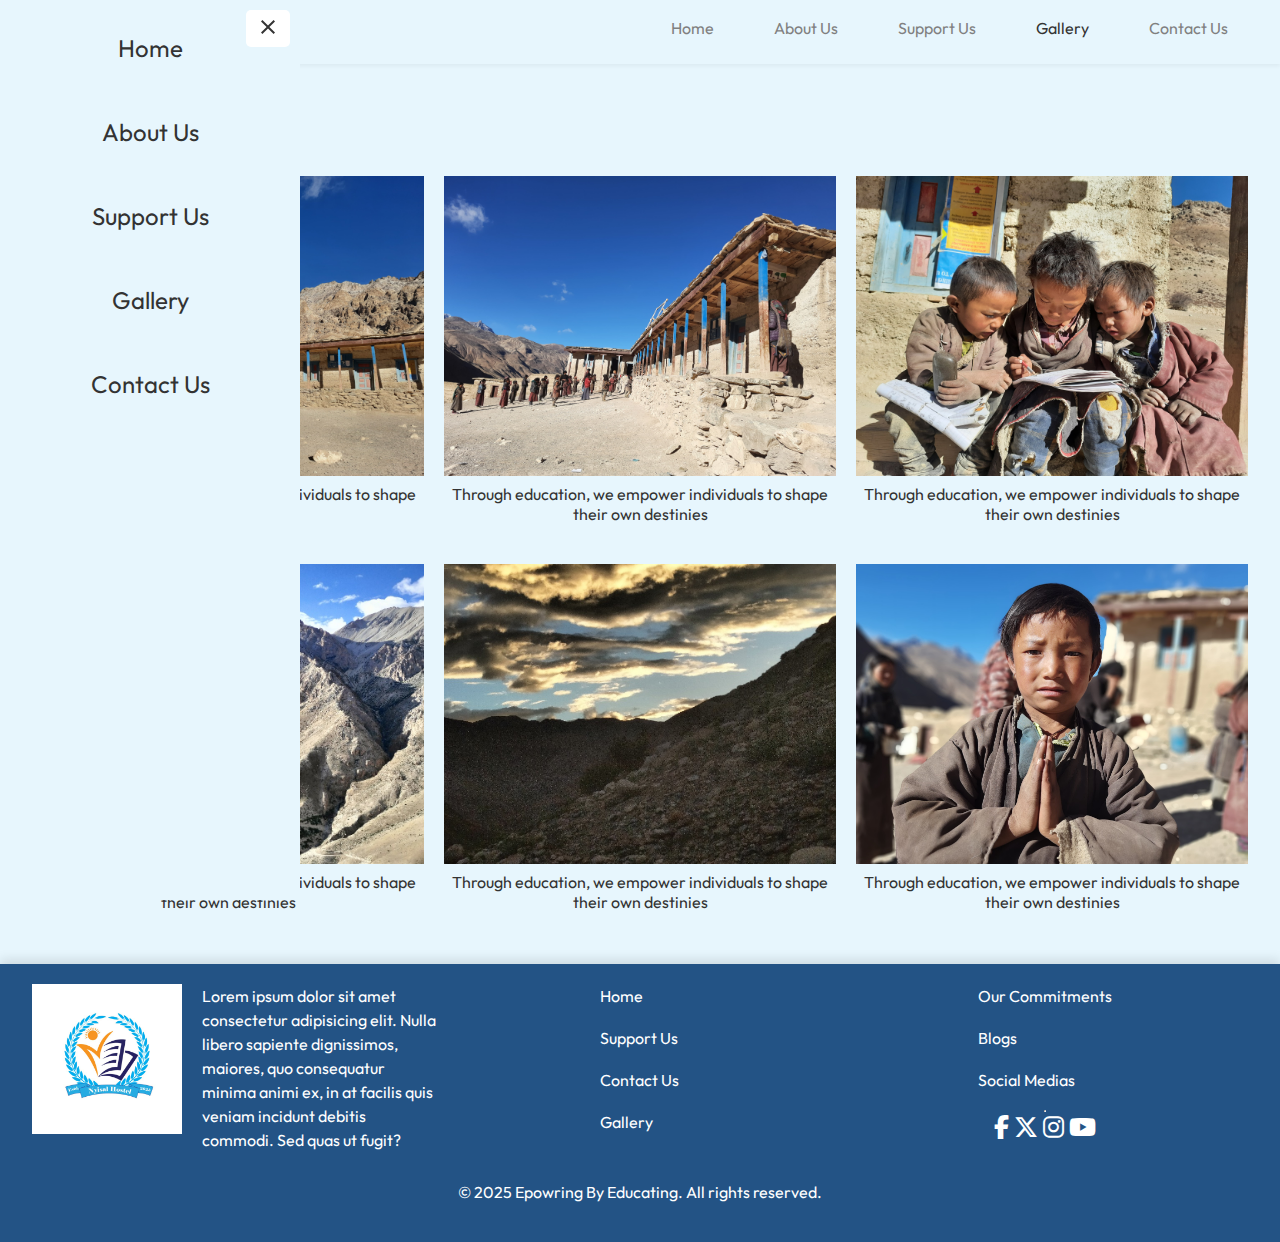
<file: gallery.html>
<!DOCTYPE html>
<html lang="en">
<head>
    <meta charset="UTF-8">
    <meta name="viewport" content="width=device-width, initial-scale=1.0">
    <link rel="preconnect" href="https://fonts.googleapis.com">
    <link rel="stylesheet" href="https://cdnjs.cloudflare.com/ajax/libs/font-awesome/6.5.0/css/all.min.css" integrity="sha512-d1vn/DUz/..." crossorigin="anonymous" referrerpolicy="no-referrer" />
    <link href="https://fonts.googleapis.com/css2?family=Open+Sans:ital,wght@0,300..800;1,300..800&family=Outfit:wght@100..900&display=swap" rel="stylesheet">
    <link rel="stylesheet" href="css/styles.css">
    <link rel="stylesheet" href="css/header.css">
    <link rel="stylesheet" href="css/resets.css">
    <link rel="stylesheet" href="css/variable.css">

    <meta property="og:title" content="Nylsal Hostel – Empowering Himalayan Children Through Education" />
    <meta property="og:description" content="Support education and cultural preservation for children in Nyisal, Nepal." />
    <meta property="og:image" content="https://yourdomain.com/img/gallery/child__namaste.jpg" />
    <meta property="og:url" content="https://yourdomain.com/" />
    <meta property="og:type" content="website" />


    <link rel="icon" href="img/logo/img.png" type="image/x-icon" />
    <meta name="description" content="Nylsal Hostel empowers children from Nepal's remote Nyisal village by providing education, accommodation, and cultural preservation." />
    <meta name="keywords" content="Nylsal Hostel, Nepal education, support children, Himalayan village, empower through education" />
    <title>Nylsal Hostel – Empowering Himalayan Children Through Education</title>
</head>
<body>
   <header>
        <div class="header-container container">
        <div>
            <a><img src="img/logo/logo.png" alt="Mylogo" width="50px" height="50px"></a>
        </div>

        <ul class="desktop-nav-lists">
            <li><a href="index.html" class="desktop-nav-link">Home</a></li>
            <li><a href="about.html" class="desktop-nav-link">About Us</a></li>
            <li><a href="index.html#support" class="desktop-nav-link">Support Us</a></li>
            <li><a id="desktop-active" href="gallery.html" class="desktop-nav-link">Gallery</a></li>
            <li><a href="index.html#footer" class="desktop-nav-link">Contact Us</a></li>
        </ul>

        <!-- <a href="#" class="desktop-download btn">Download CV</a> -->

        <button class="menu-btn btn-icon" id="menu-btn">
            <img class="menu-icon" id="menu-icon" src="icons/menu.svg" alt="Menu">
        </button>
    </header>

    <nav class="nav-menu" id="nav-menu">
        <button class="close-btn btn-icon" id="close-btn">
            <img class="close-icon" id="close-icon" src="icons/close.svg" alt="close">
        </button>

        <ul class="nav-lists">
            <li><a  href="index.html" class="nav-link">Home</a></li>
            <li><a href="index.html#about" class="nav-link">About Us</a></li>
            <li><a href="index.html#support" class="nav-link">Support Us</a></li>
            <li><a href="gallery.html" class="nav-link">Gallery</a></li>
            <li><a href="index.html#footer" class="nav-link">Contact Us</a></li>
        </ul>

        <!-- <a href="#" class="download btn">Download CV</a>    -->
        </div>
    </nav>






















    <main>
        <section class="gallery">
            <div class="gallery-container container">
                <h2>Gallery</h2>
                <div class="gallery-grid">
                    <div class="gallery-item">
                        <figure>
                            <img src="img/gallery/school1.jpg" alt="Gallery Image 2" width="100%" style="margin: 0;">
                            <figcaption>Through education, we empower individuals to shape their own destinies</figcaption>
                        </figure>
                    </div>
                    <div class="gallery-item">
                        <figure>
                            <img src="img/gallery/school2.jpg" alt="Gallery Image 6" width="100%" style="margin: 0;">
                            <figcaption>Through education, we empower individuals to shape their own destinies</figcaption>
                        </figure>
                        
                    </div>
                    <div class="gallery-item">
                        <figure>
                            <img src="img/gallery/childrens-reading.jpg" alt="Gallery Image 3" width="100%" style="margin: 0;">
                            <figcaption>Through education, we empower individuals to shape their own destinies</figcaption>
                        </figure>
                    </div>
                    <div class="gallery-item">
                        <figure>
                            <img src="img/gallery/mountain.jpg" alt="Gallery Image 4" width="100%" style="margin: 0;">
                            <figcaption>Through education, we empower individuals to shape their own destinies</figcaption>
                        </figure>
                    </div>
                    <div class="gallery-item">
                        <figure>
                            <img src="img/gallery/mountain2.jpg" alt="Gallery Image 5" width="100%" style="margin: 0;">
                            <figcaption>Through education, we empower individuals to shape their own destinies</figcaption>
                        </figure>
                    </div>
                        <div class="gallery-item"><figure>
                        <img src="img/gallery/child__namaste.jpg" alt="Gallery Image 1" width="100%" style="margin: 0;">
                        <figcaption>Through education, we empower individuals to shape their own destinies</figcaption>
                    </figure></div>
                </div>
            </div>
        </section>
    </main>

























    <footer id="footer">
        <div class="footer-container container">
            <div class="footer-top">
                <div class="footer-section footer-about">
                <div class="footer-content__logo">
                    <img src="img/logo/logo.png" alt="Logo" max-width="200px" height="200px">
                </div>
                <p>Lorem ipsum dolor sit amet consectetur adipisicing elit. Nulla libero sapiente dignissimos, maiores, quo consequatur minima animi ex, in at facilis quis veniam incidunt debitis commodi. Sed quas ut fugit?</p>
            </div>
            <div class="footer-section footer-links">
                <ul>
                    <li><a href="index.html">Home</a></li>
                    <li><a href="index.html#support">Support Us</a></li>
                    <li><a href="index.html#footer">Contact Us</a></li>
                    <li><a id="active" href="gallery.html">Gallery</a></li>
                </ul>
            </div>
            <div class="footer-section footer-contact">
                <ul>
                    <li><a href="index.html#gallery">Our Commitments</a></li>
                    <li><a href="#">Blogs</a></li>
                    <li><a href="#">Social Medias</a></li>
                </ul>
                <hr>
                <div>
                    <div style="font-size: 24px;">
                        <a href="https://facebook.com" target="_blank"><i class="fab fa-facebook-f"></i></a>
                        <a href="https://x.com" target="_blank"><i class="fab fa-x-twitter"></i></a>
                        <a href="https://instagram.com" target="_blank"><i class="fab fa-instagram"></i></a>
                        <a href="https://youtube.com" target="_blank"><i class="fab fa-youtube"></i></a>
                    </div>
                </div>
            </div>
            </div>
            <div class="footer-bottom">
                <p>&copy; 2025 Epowring By Educating. All rights reserved.</p>
            </div>
        </div>   
    </footer>
    <script src="js/header.js"></script>
</body>
</html>
</file>
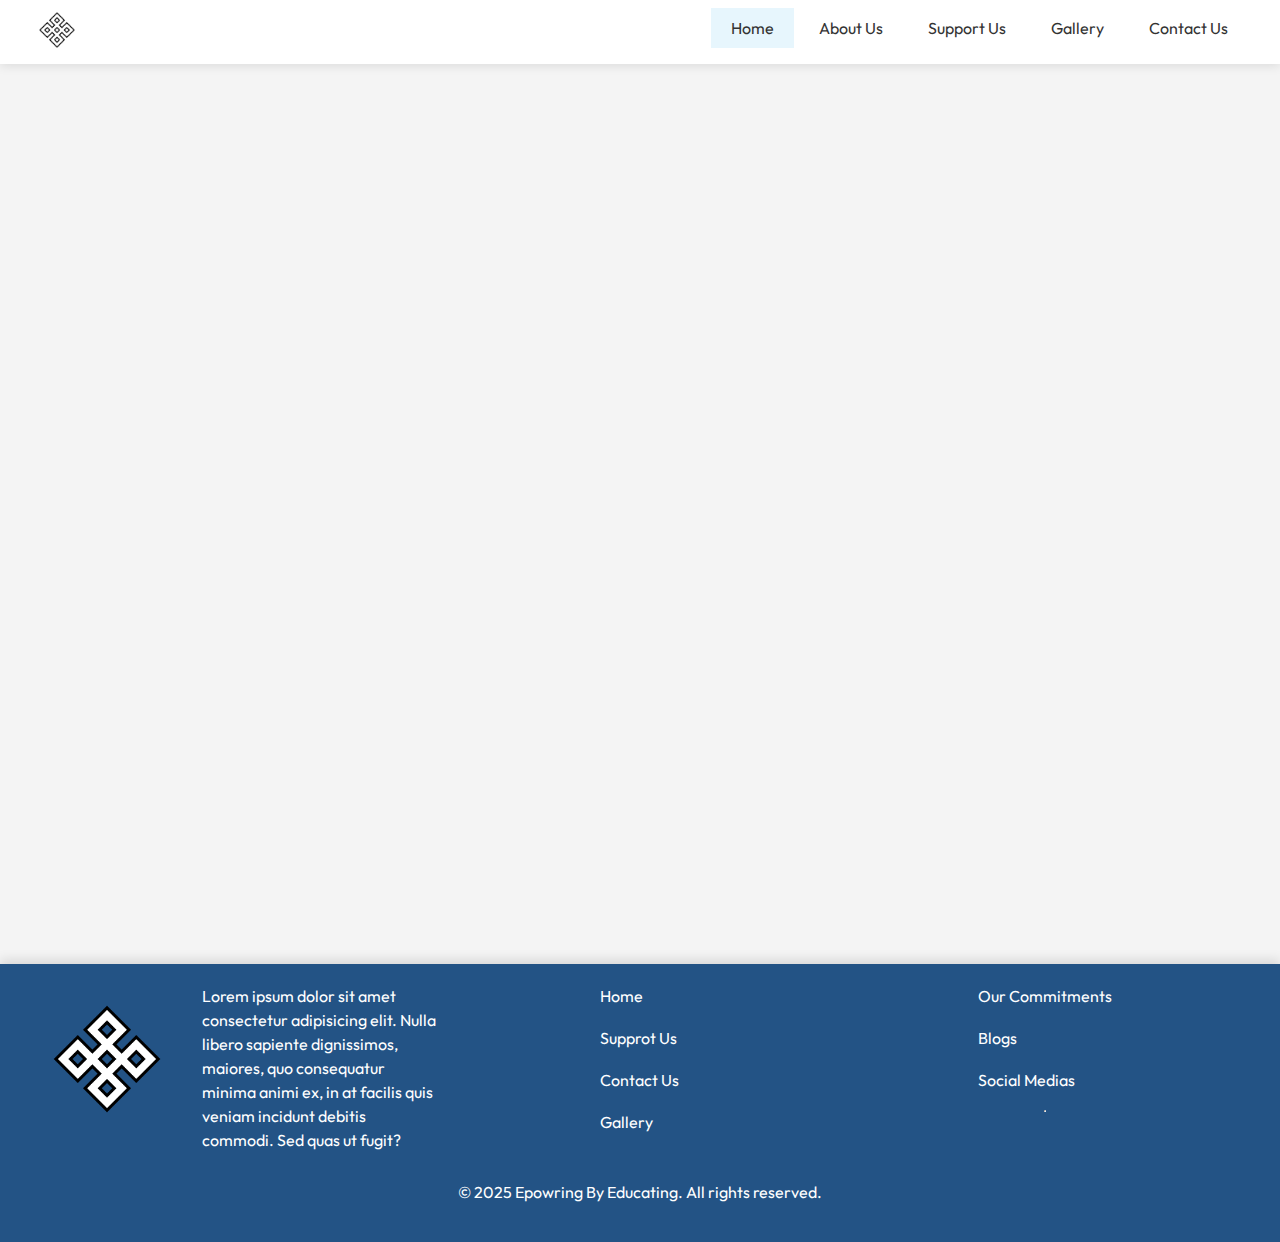
<file: introduction.html>
<!DOCTYPE html>
<html lang="en">
<head>
    <meta charset="UTF-8">
    <meta name="viewport" content="width=device-width, initial-scale=1.0">
    <link rel="preconnect" href="https://fonts.googleapis.com">
    <link rel="preconnect" href="https://fonts.gstatic.com" crossorigin>
    <link href="https://fonts.googleapis.com/css2?family=Open+Sans:ital,wght@0,300..800;1,300..800&family=Outfit:wght@100..900&display=swap" rel="stylesheet">
    <link rel="stylesheet" href="css/styles.css">
    <title>Document</title>
</head>
<body>
    <header>
        <div class="header-container container">
        <div>
            <a><img src="img/img.png" alt="Mylogo" width="50px" height="50px"></a>
        </div>

        <ul class="desktop-nav-lists">
            <li><a id="desktop-active" href="index.html" class="desktop-nav-link">Home</a></li>
            <li><a href="#about" class="desktop-nav-link">About Us</a></li>
            <li><a href="#support" class="desktop-nav-link">Support Us</a></li>
            <li><a href="#projects" class="desktop-nav-link">Gallery</a></li>
            <li><a href="#footer" class="desktop-nav-link">Contact Us</a></li>
        </ul>

        <!-- <a href="#" class="desktop-download btn">Download CV</a> -->

        <button class="menu-btn btn-icon" id="menu-btn">
            <img class="menu-icon" id="menu-icon" src="icons/menu.svg" alt="Menu">
        </button>
        </div>
    </header>

    <nav class="nav-menu" id="nav-menu">
        <button class="close-btn btn-icon" id="close-btn">
            <img class="close-icon" id="close-icon" src="icons/close.svg" alt="close">
        </button>

        <ul class="nav-lists">
            <li><a href="#hero" class="nav-link">Home</a></li>
            <li><a href="#about" class="nav-link">About Us</a></li>
            <li><a href="#skills" class="nav-link">Skills</a></li>
            <li><a href="#projects" class="nav-link">Portfolio</a></li>
            <li><a href="#contact" class="nav-link">Contact</a></li>
        </ul>

        <!-- <a href="#" class="download btn">Download CV</a>    -->
        </div>
    </nav>

    
    <main>
       
    </main>
    <footer id="footer">
        <div class="footer-container container">
            <div class="footer-top">
                <div class="footer-section footer-about">
                <div class="footer-content__logo">
                    <img src="img/img.png" alt="Logo" width="200px" height="200px">
                </div>
                <p>Lorem ipsum dolor sit amet consectetur adipisicing elit. Nulla libero sapiente dignissimos, maiores, quo consequatur minima animi ex, in at facilis quis veniam incidunt debitis commodi. Sed quas ut fugit?</p>
            </div>
            <div class="footer-section footer-links">
                <ul>
                    <li><a href="#">Home</a></li>
                    <li><a href="#">Supprot Us</a></li>
                    <li><a href="#">Contact Us</a></li>
                    <li><a href="#">Gallery</a></li>
                </ul>
            </div>
            <div class="footer-section footer-contact">
                <ul>
                    <li><a href="#">Our Commitments</a></li>
                    <li><a href="#">Blogs</a></li>
                    <li><a href="#">Social Medias</a></li>
                </ul>
                <hr>
                <div>
                    <div style="font-size: 24px;">
                        <a href="https://facebook.com" target="_blank"><i class="fab fa-facebook-f"></i></a>
                        <a href="https://x.com" target="_blank"><i class="fab fa-x-twitter"></i></a>
                        <a href="https://instagram.com" target="_blank"><i class="fab fa-instagram"></i></a>
                        <a href="https://youtube.com" target="_blank"><i class="fab fa-youtube"></i></a>
                    </div>
                </div>
            </div>
            </div>
            <div class="footer-bottom">
                <p>&copy; 2025 Epowring By Educating. All rights reserved.</p>
            </div>
        </div>   
    </footer>
    <script src="js/script.js"></script>
</body>
</html>
</file>
<file: css/header.css>
/* initial setup for elements */
.desktop-nav-lists, .desktop-download {
    display: none;
}


header {
    background-color: var(--secondary-color);
    box-shadow: 0 2px 4px rgba(0, 0, 0, 0.05);
}

.header-container {
    display: flex;
    align-items: center;
    justify-content: space-between;
    position: relative;
}

/* mobile navagation */
.nav-menu {
    width: 70vw; /* Covers ~70% of the screen */
    max-width: 300px; /* Optional: for desktop or big phones */
    height: 100vh;
    position: fixed;
    top: 0;
    right: -100%; /* Start off-screen */
    background-color: var(--secondary-color);
    display: flex;
    flex-direction: column;
    justify-content: flex-start;
    padding: 20px;
    transition: right 0.3s ease-in-out;
    z-index: 1001; /* Ensure it's above backdrop */
    opacity: 1;
    visibility: visible;
}

.close-btn {
    position: absolute;
    top: 10px;
    right: 10px;
}

.nav-menu.active {
    visibility: visible;
    opacity: 1;
}

/* mobile nav */
.nav-lists {
    display: flex;
    flex-direction: column;
    gap: 20px;
    margin-bottom: 30px;
    min-width: 200px;
}

/* hover effects for the nav links */

#desktop-active {
    color: #333;
}

.desktop-nav-link {
    color: grey; /* or your default color */
    text-decoration: none;
    transition: color 0.3s ease;
}

.desktop-nav-link:hover {
    color: #333; /* hover effect just for nav links */
}


@media (min-width: 768px) {
    .menu-btn {
        display: none;
    }

    .desktop-nav-lists, .desktop-download {
        display: block;
    }

    .desktop-nav-lists {
        display: flex;
        gap: 20px;
    }
}
</file>
<file: css/variable.css>
:root {
    --primary-color: #2B6599;
    --secondary-color: #E7F6FD;
    --text-color: #333; 
    --button-color: #2667B2;
    --button-hover-color: #1e57a0;
}

:root {
  /* Responsive font sizing using clamp(min, preferred, max) */
  --font-xs: clamp(0.75rem, 0.72rem + 0.2vw, 0.875rem); /* small labels, notes */
  --font-sm: clamp(0.875rem, 0.8rem + 0.4vw, 1rem);     /* input fields, form texts */
  --font-base: clamp(1rem, 0.9rem + 0.6vw, 1.25rem);     /* base body text */
  --font-md: clamp(1.125rem, 1rem + 0.8vw, 1.5rem);      /* subheadings */
  --font-lg: clamp(1.5rem, 1.2rem + 1vw, 2rem);          /* headings */
  --font-xl: clamp(2rem, 1.8rem + 1.5vw, 3rem);          /* page title */

  /* Optional: line heights for better vertical rhythm */
  --line-height-base: 1.5;
  --line-height-tight: 1.25;
}
</file>
<file: css/styles.css>
/* Resets */

* {
    margin: 0;
    padding: 0;
    box-sizing: border-box;
    text-decoration: none;
    list-style: none;
}







/* Variables */

:root {
    --primary-color: #2B6599;
    --secondary-color: #E7F6FD;
    --text-color: #333; 
    --button-color: #2667B2;
    --button-hover-color: #1e57a0;
    --footer-background: #235385;
    --text-color-white: #E7F6FD;

    --font-xs: clamp(0.75rem, 0.72rem + 0.2vw, 0.875rem); 
    --font-sm: clamp(0.875rem, 0.8rem + 0.4vw, 1rem);
    --font-base: clamp(1rem, 0.9rem + 0.6vw, 1.25rem);
    --font-md: clamp(1.125rem, 1rem + 0.8vw, 1.5rem);     
    --font-lg: clamp(1.5rem, 1.2rem + 1vw, 2rem);          
    --font-xl: clamp(2rem, 1.8rem + 1.5vw, 3rem);          
    --line-height-base: 1.5;
    --line-height-tight: 1.25;
}















/* Defaults */
p, li {
    font-size: var(--font-sm);
    line-height: 1.5;
    color: #333;
    margin-bottom: 8px;
}












.visually-hidden {
    position: absolute !important;
    width: 1px !important;
    height: 1px !important;
    padding: 0 !important;
    margin: -1px !important;
    overflow: hidden !important;
    clip: rect(0 0 0 0) !important;
    white-space: nowrap !important;
    border: 0 !important;
}
























/* for button */
.btn {
    border: none;
    padding: 5px 10px;
    cursor: pointer;
    border-radius: 10px;
    background-color: var(--button-color);
    color: var(--secondary-color);

}

.btn:hover {
    background-color: var(--button-hover-color);
}

.btn-icon {
    border: none;
    padding: 5px 10px;
    cursor: pointer;
    background-color: #f4f4f4;
    border-radius: 5px;
}

body, html {
    height: 100%;
    scroll-behavior: smooth;
    overscroll-behavior-x: contain;
    margin: 0 auto;
}

@font-face {
    font-family: 'MyCustomFont' sans-serif;
    src: url('../fonts/AlbraTRIAL-Semi.otf') format('opentype');
    font-weight: normal;
    font-style: normal;
}


body {
    font-family: "Outfit", sans-serif;
    background-color: #f4f4f4;
}

main {
    max-width: 1440px;
    margin: 0 auto;
    background-color: #f4f4f4;
}


h1 {
    font-size: var(--font-xl);
}

h2 {
    font-size: var(--font-lg);
    margin-bottom: 16px;

}

h3 {
    font-size: var(--font-md);
    margin: 16px 0;
}


h1, h2, h3 {
    font-family: "MyCustomFont", sans-serif;
}



/* =================================================================== */


.desktop-nav-lists, .desktop-download {
    display: none;
}


header {
    background-color: #ffffff;
    box-shadow: 0 2px 10px rgba(0, 0, 0, 0.1); /* subtle shadow */
    position: relative; /* important to layer it */
    z-index: 100;
    padding: 5px 0;
}

.header-container {
    display: flex;
    align-items: center;
    justify-content: space-between;
    position: relative;
}

/* mobile navagation */
.nav-menu {
    display: flex;
    align-items: center;
    justify-content: center;
    flex-direction: column;
    text-align: center;
    background-color: var(--secondary-color);
    position: fixed;
    top: 0;
    bottom: 0;
    right: 0;
    left: 0;
    padding: 20px;
    visibility: hidden;
    opacity: 0;
    transition: visibility 0s 0.3s, opacity 0.3s ease-in-out;
    z-index: 1000;
}

.close-btn {
    position: absolute;
    top: 15px;
    right: 20px;
}

.nav-menu.active {
    visibility: visible;
    opacity: 1;
}

/* mobile nav */
.nav-lists {
    display: flex;
    flex-direction: column;
    gap: 20px;
    margin-bottom: 30px;
    min-width: 200px;
}

.nav-lists a {
    display: block;
    width: 100%;
    font-size: var(--font-md);
    color:#333;
    padding: 10px 20px;
}

.nav-lists a:hover {
    color:#333;
    background-color: var(--text-color-white);
    padding: 10px 20px;
}

.desktop-nav-lists ul li {
    list-style: none;
}

.desktop-nav-lists ul li a{
    text-decoration: none;
}



/* hover effects for the nav links */

#desktop-active {
    color: #333;
    background-color: var(--secondary-color);
    padding: 10px 20px;
}

.desktop-nav-link {
    color: #333; /* or your default color */
    text-decoration: none;
    transition: color 0.3s ease;
    padding: 10px 20px;
}

.desktop-nav-link:hover {
    color: #333; /* hover effect just for nav links */
    background-color: var(--secondary-color);
    padding: 10px 20px;
}

/* Lock scroll when this class is added */
.no-scroll {
    overflow: hidden;
    height: 100vh; /* optional to prevent weird iOS bounce */
}



@media (min-width: 768px) {
    .menu-btn {
        display: none;
    }

    .desktop-nav-lists, .desktop-download {
        display: block;
    }

    .desktop-nav-lists {
        display: flex;
        gap: 5px;
    }
}


































/* =================================================================== */

main{
    min-height: 100%;
    z-index: 50;
}

.hero, .about, .support, .commitments, .team, .footer, .education, .gallery, .accommodation {
    display: flex;
    align-items: center;
    justify-content: center;
    width: 100%;
    padding: 50px 0;
}

.container {
    max-width: 1440px;
    margin: 0 auto;
    width: 95%;
}

.hero {
    position: relative;
    height: clamp(580px, 50vw, 620px);
    display: flex;
    align-items: flex-start;
    justify-content: center;
    overflow: hidden;
}

.hero-bg-img {
    position: absolute;
    inset: 0;
    width: 100%;
    height: 100%;
    object-fit: cover;
    z-index: 0;
}

/* .overlay {
    position: absolute;
    inset: 0;
    background-color: rgba(0, 0, 0, 0.4);
    z-index: 1;
} */

.center-img {
    position: relative;
    z-index: 2;
    max-width: 100%;
    margin-top: 50px;
    height: auto;
    object-fit: contain;
}

@media (min-width: 768px) {
    .center-img {
        margin-top: 0;
    }
}





/* =================================================================== */


/* about */
.about {
    background-color: var(--secondary-color);
}

.about__content {
    padding: 1.25em;
}

.about__container {
    display: flex;
    align-items: center;
    flex-direction: column;
}


.about__cards {
    display: flex;
    flex-direction: column;
    margin-bottom: 1em;
    justify-content: space-between;
    gap: 2em;
}

/* #c5e5f4 */

.about__section {
    flex: 1;
    background-color: #fff;
    border-radius: 1em;
    text-align: left;
    max-width: 600px;
    box-shadow: 0 2px 8px rgba(0, 0, 0, 0.06), 0 4px 20px rgba(0, 0, 0, 0.1);
    cursor: pointer;
}

.about__title {
    padding: 1em;
    background-color: #c5e5f4;
    text-align: center;
    border-top-right-radius: 1em;
    border-top-left-radius: 1em;
}

.about__title h2 {
    padding-top: 0.4em;
}

.about__section--what ul li {
    list-style-type: disc;
    margin-left: 1em;
    line-height: 1.5;
}

.about__read-more {
    display: inline-block;
    margin-top: 1em;
    padding: 0.5em 1em;
    background-color: var(--primary-color);
    color: #fff;
    border-radius: 5px;
    text-decoration: none;
    box-shadow: 0 2px 8px rgba(0, 0, 0, 0.06), 0 4px 20px rgba(0, 0, 0, 0.1);
}

@media (min-width: 768px) {

    .about__read-more {
        position: relative;
        top: -50px;
        z-index: 800;
    }

    .about__section:hover {
        transform: translateY(-5px);
        transition: transform 0.3s ease-in-out;
        box-shadow: 0 2px 10px rgba(0, 0, 0, 0.1);
    }

    .about__read-more:hover {
        transform: translateY(-5px);
        transition: transform 0.3s ease-in-out;
        box-shadow: 0 2px 10px rgba(0, 0, 0, 0.1);
    }

    .about {
        max-height: 560px;
        min-height: 550px;
    }

    .about__section {
        max-width: 300px;
        min-width: 200px;
        max-height: 600px;
        min-height: 400px;
        position: relative;
        top: -50px;
        z-index: 800;
        margin-bottom: 1em;
        box-shadow: 0 2px 8px rgba(0, 0, 0, 0.06), 0 4px 20px rgba(0, 0, 0, 0.1);
    }
    .about__cards {
        flex-direction: row;
        margin-bottom: 0;
        gap: 1em;
    }
}

@media (min-width: 1024px) {

    .about__section {
        max-width: 400px;
        min-width: 300px;
    }

    .about__cards {
        flex-direction: row;
        margin-bottom: 0;
        gap: 2em;
    }

    .about {
        max-height: 500px;
        min-height: 500px;
    }
}

@media (min-width: 1440px) {

    .about__section {
        max-width: 400px;
        min-width: 400px;
    }
}



















/* =================================================================== */
/* support */   
.support {
    background-color: var(--primary-color);
    padding: 2em 1em;
}

.support h2, .support h3 {
    color: #f4f4f4;
    margin-bottom: 0.5em;
}

.support p {
    color: #f4f4f4;
}

.support li {
    list-style-type: disc;
    line-height: 1.5;
    color: #f4f4f4;
}

.support__container {
    display: flex;
    flex-direction: column;
    gap: 2em;
}

.support__section {
    display: flex;
    flex-direction: column;
    align-items: center;
    gap: 2em;
}

.support__content {
    width: 100%;
    display: flex;
    flex-direction: column;
    justify-content: center;
}

.support__img {
    display: flex;
    align-items: center;
    justify-content: center;
}

.support__img img {
    max-width: 100%;
    height: auto;
    border: 0.2em solid #f4f4f4;
}

/* Lists styling */
.support ul {
    padding-left: 1.25em;
    list-style-type: disc;
    margin-bottom: 1em;
}

/* Links styling */
.support a {
    color: var(--accent-color);
    text-decoration: none;
}

.support a:hover {
    text-decoration: underline;
}

/* Responsive for larger screens */
@media (min-width: 768px) {
    .support__section {
        flex-direction: row;
        align-items: stretch;
        gap: 2em;
    }

    .support__content, .support__img {
        flex: 1;
    }

    .support__section--bottom {
        flex-direction: row-reverse;
        text-align: right;
    }

    .support__section--bottom ul li{
        list-style: none;
    }

}





/* =================================================================== */


/* commitment */
.commitments {
    background-color: var(--secondary-color);
    display: flex;
    flex-direction: column;
}

.commitments h2 {
    text-align: center;
}

.commitments p {
    text-align: justify;
}

.commitments h3 {
    text-align: center;
}

.commitments img {
    max-width: 100%;
    min-width: 100%;       
    height: 300px;
    border-radius: 5px;
    display: block;
    object-fit: cover;
    margin: 0;
}


.commitments__container {
    display: flex;
    flex-direction: column;
    gap: 10px;
    align-items: center;
    justify-content: center;
}

.commitments__card a {
    color: var(--primary-color)
}

.commitments__card a:hover {
    border-bottom: 2px solid #333;
}

.commitments__card {
    flex: 1;
    text-align: center;
    padding: 16px;
    border-radius: 5px;
    display: flex;
    flex-direction: column;
    align-items: center;
    gap: 1em;
}


.commitments__card:hover {
    transform: scale(1.05);
    transition: transform 0.3s ease;
}

@media (min-width: 768px) {
    .commitments__container {
        flex-direction: row;
    }
    .commitments__text {
        height: 300px; /* adjust as needed */
    }
}

@media (min-width: 1024px) {
    .commitments__container {
        gap: 2em;
    }  
}

@media (min-width: 900px) {
    .commitments__text {
        height: 270px; /* adjust as needed */
    }
}

@media (min-width: 1024px) {
    .commitments__text {
        height: 250px; /* adjust as needed */
    }
}

@media (min-width: 1124px) {
    .commitments__text {
        height: 230px; /* adjust as needed */
    }
}

@media (min-width: 1224px) {
    .commitments__text {
        height: 210px; /* adjust as needed */
    }
}

@media (min-width: 1324px) {
    .commitments__text {
        height: 190px; /* adjust as needed */
    }
}

@media (min-width: 1424px) {
    .commitments__text {
        height: 170px; /* adjust as needed */
    }
}









/* =================================================================== */  


/* footer */
footer {
    background-color: var(--footer-background);
    color: #fff;
    padding: 20px 0;
    text-align: center;
    display: flex;
    box-shadow: 0 2px 10px rgba(0, 0, 0, 0.1); /* subtle shadow */
    box-shadow: 0 -5px 10px rgba(0, 0, 0, 0.1); /* shadow going upward */
    position: relative;
    z-index: 100;
}

footer p, footer a {
    color: #fff;
}

.footer-section {
    display: flex;
    flex-direction: column;
    align-items: center;
    justify-content: center;
    width: 100%;
    margin-bottom: 40px;
}

.footer-about {
    flex: 1;
    align-items: center;
}

.footer-content__logo img {
    max-width: 150px;
    height: auto;
}

.footer-links, .footer-contact {
    flex: 1;
}

.footer-links a:hover {
    border-bottom: 2px solid #E7F6FD;
}

.footer-links ul li, .footer-contact ul li {
    padding-bottom: 10px;
    line-height: 1.5;
}

.footer-top {
    display: flex;
    align-items: center;
    justify-content: center;
    flex-direction: column;
}

.footer__contact--list {
    margin-bottom: 5px;
}

.footer__contact--list a:hover {
    border-bottom: 2px solid #E7F6FD;
}

.footer-about {
    display: flex;
    align-items: center;
    flex-direction: column;
    text-align: center;
    gap: 20px;
    flex-grow: 1;
}

.footer-contact img {
    font-size: 24px;
}

.footer-social ul {
    display: flex;
    align-items: center;
    justify-content: center;
    flex-direction: row;
    gap: 20px;
    margin-top: 10px;
}

.footer-about p {
    text-align: left;
}

.footer-bottom {
    color: #fff;
    padding: 10px 0;
    text-align: center;
}


.footer-social ul li a {
    color: #fff; /* default grey */
    transition: color 0.3s ease;
    font-size: 24px;
}

/* Hover colors */
.footer-social ul li a:hover .fa-facebook-f {
  color: #1877f2; /* Facebook blue */
}

.footer-social ul li a:hover .fa-x-twitter {
  color: #000000; /* Twitter (X) black */
}

.footer-social ul li a:hover .fa-instagram {
  color: #e1306c; /* Instagram pink */
}

.footer-social ul li a:hover .fa-youtube {
  color: #ff0000; /* YouTube red */
}


@media (min-width: 768px) {
    .footer-top {
        flex-direction: row;
        align-items: flex-start;
    }

    .footer-section {
    display: flex;
    flex-direction: column;
    align-items: center;
    justify-content: center;
    width: 100%;
    text-align: left;
    margin-bottom: 10px;
}

    .footer-about {
        flex-direction: row;
        align-items: flex-start;
        justify-content: center ;
    }
}






















/* =================================================================== */


/* gallery section */

.gallery {
    background-color: var(--secondary-color);
    padding: 20px 0;
    min-height: 100vh;
    text-align: center;
}


.gallery figcaption {
    color: #333;    
    margin: 8px 0 20px 0;
    text-align: center;
}

.gallery-container {
    display: flex;
    flex-direction: column;
    justify-content: center;
    gap: 20px;
}

.gallery h2 {
    text-align: left;
}

.gallery-grid {
    display: grid;
    grid-template-columns: repeat(auto-fill, minmax(300px, 1fr));
    gap: 20px;
}

.gallery-item figure {
    margin: 0; /* reset figure margin if needed */
}

.gallery-item img {
    width: 100%;
    height: 300px; /* pick a height that works for your design */
    object-fit: cover;
    display: block;
    margin: 0;
}


.gallery-item figcaption {
    margin: 8px 0 20px 0;
    color: #333;
    text-align: center;
}

/* @media (min-width: 768px) {
    .gallery-grid {
        display: grid;
        grid-template-columns: repeat(auto-fill, minmax(400px, 1fr));
        gap: 20px;
    }
} */



















/* =================================================================== */

/* introduction section */
.introduction h2 {
    text-align: left;
}

.introduction h3 {
    text-align: left;
}

.introduction p {
    font-size: 16px;
    line-height: 1.5;
    color: #333;
    margin-bottom: 8px;
    text-align: justify;
}

figure {
    display: flex;
    flex-direction: column;
    align-items: center;
}

.introduction img {
    max-width: 100%;;
    height: auto;
    margin: 20px 0 0 0;
}

.introduction figcaption {
    font-size: 14px;
    color: #666;    
    margin: 8px 0 20px 0;
    text-align: center;
}


.introduction li {
    font-size: 16px;
    line-height: 1.5;
    color: #333;
    margin-bottom: 8px;
    text-align: left;
}

.introduction {
    background-color: var(--secondary-color);
    padding: 20px 0;
    min-height: 100vh;
}


.introduction-container ul {
    padding-left: 40px;
}
.introduction-container ul li {
    list-style-type: disc;
    margin-bottom: 10px;
}


@media (min-width: 768px) {
    .introduction img {
        max-width: 50%;
        height: auto;
        margin: 20px 0 0 0;
    }
}





















/* =================================================================== */

.team {
    background-color: var(--primary-color);
    padding: 20px;
    flex-direction: column;
}

.team p {
    font-size: var(--font-base);
    line-height: 1.5;
    color: var(--text-color);
}

.team .subtitle {
    font-size: var(--font-xs);
    color: #f4f4f4;
}

.team h2 {
    font-size: var(--font-lg);
    text-align: left;
    color: #AAD5F2;
}

.team-container {
    display: flex;
    align-items: center;
    justify-content: space-between;
    gap: 20px;
    overflow-x: auto;
    scroll-snap-type: x mandatory;
    -webkit-overflow-scrolling: touch;
    padding: 20px 100px;
}

.team__card {
    flex: 0 0 60%;
    scroll-snap-align: start;
    max-width: 200px;
    min-width: 200px;
    padding: 8px;
    border-radius: 5px;
    display: flex;
    flex-direction: column;
    gap: 8px;
}

.team__card:hover {
    transform: translateY(-5px);
    transition: transform 0.3s ease-in-out;
}

.team__card h3 {
    font-size: 1rem;
    color: var(--text-color-white);
}

.team__card p {
    font-size: var(--font-xs);
    color: var(--text-color-white);
    margin-bottom: 4px;
}

.team__card img {
    width: 100%;
    object-fit: cover;
    border-radius: 5px;
    border: 2px solid var(--secondary-color)
}

.team__card {
    text-align: center;
}



.education, .accommodation {
    background-color: var(--secondary-color);
}

.education img {
    width: 100%;
    border-radius: 5px;
}

.education__img--top {
    float: left;
    margin-bottom: 1.5em;
}

.education__section--top {
    display: flex;
    flex-direction: column;
    gap: 20px;
}

.education li {
    line-height: 1.5;
}

.education__section--middle {
    margin: 20px 0;
}

.education__section--bottom {
    width: 100%;
    display: flex;
    gap: 20px;
    flex-direction: column;
}

@media (min-width: 768px) {
    .education__section--top {
        flex-direction: row-reverse;
    }

    .education__img--top {
        display: block;
        max-width: 50%;
        height: auto;
        margin-right: 1.5em;
        float: left;
    }


    .education__section--bottom {
        flex-direction: row;
    }
    
    .education__image--1 {
        width: 720px;
    }

    .education__image--2 {
        width: 405px;
    }

    .education__image--3 {
        width: 300px;
    }
}

@media (min-width: 1024px) {
    .education__img--top {
        max-width: 40%;
        height: auto;
    }
}

@media (min-width: 1440px) {
    .education__img--top {
        max-width: 30%;
        height: auto;

    }
}

.accommodation__container {
    display: flex;
    gap: 1.5em;
    flex-direction: column;
}

.accommodation img {
    width: 100%;
    border-radius: 5px;
}

@media (min-width: 768px) {
    .accommodation__container {
        flex-direction: row;
    }

    .accommodation__img1 {
        float: left;
        max-width: 400px;
        margin-right: 1.5em;
        margin-bottom: 1em;
    }

    .accommodation__img2 {
        max-width: 300px;
        margin-left: 1.5em;
        float: right;
    }
}


@media (min-width: 1024px) {
    .accommodation__container {
        flex-direction: row;
    }

    .accommodation__img1 {
        float: left;
        max-width: 500px;
        margin-right: 1.5em;
        margin-bottom: 1em;
    }

    .accommodation__img2 {
        max-width: 400px;
        margin-left: 0.5em;
        float: right;
    }
}
</file>
<file: css/resets.css>
* {
    margin: 0;
    padding: 0;
    box-sizing: border-box;
    text-decoration: none;
    list-style: none;
}

/* for button */
.btn {
    border: none;
    padding: 5px 10px;
    cursor: pointer;
    border-radius: 10px;
    background-color: var(--button-color);
    color: var(--secondary-color);

}

.btn:hover {
    background-color: var(--button-hover-color);
}

.btn-icon {
    border: none;
    padding: 5px 10px;
    cursor: pointer;
    background-color: white;
}

body, html {
    height: 100%;
    scroll-behavior: smooth;
    overscroll-behavior-x: contain;
}

@font-face {
  font-family: 'MyCustomFont';
  src: url('../fonts/AlbraTRIAL-Semi.otf') format('opentype');
  font-weight: normal;
  font-style: normal;
}


body {
    font-family: "Outfit", sans-serif;
    background-color: var(--secondary-color);
}


h1 {
  font-size: var(--font-xl);
  margin-top: 0;
}

h2 {
  font-size: var(--font-lg);
}

h3 {
  font-size: var(--font-md);
}


h1, h2, h3, h4 {
  font-family: "MyCustomFont", sans-serif;
}
</file>
